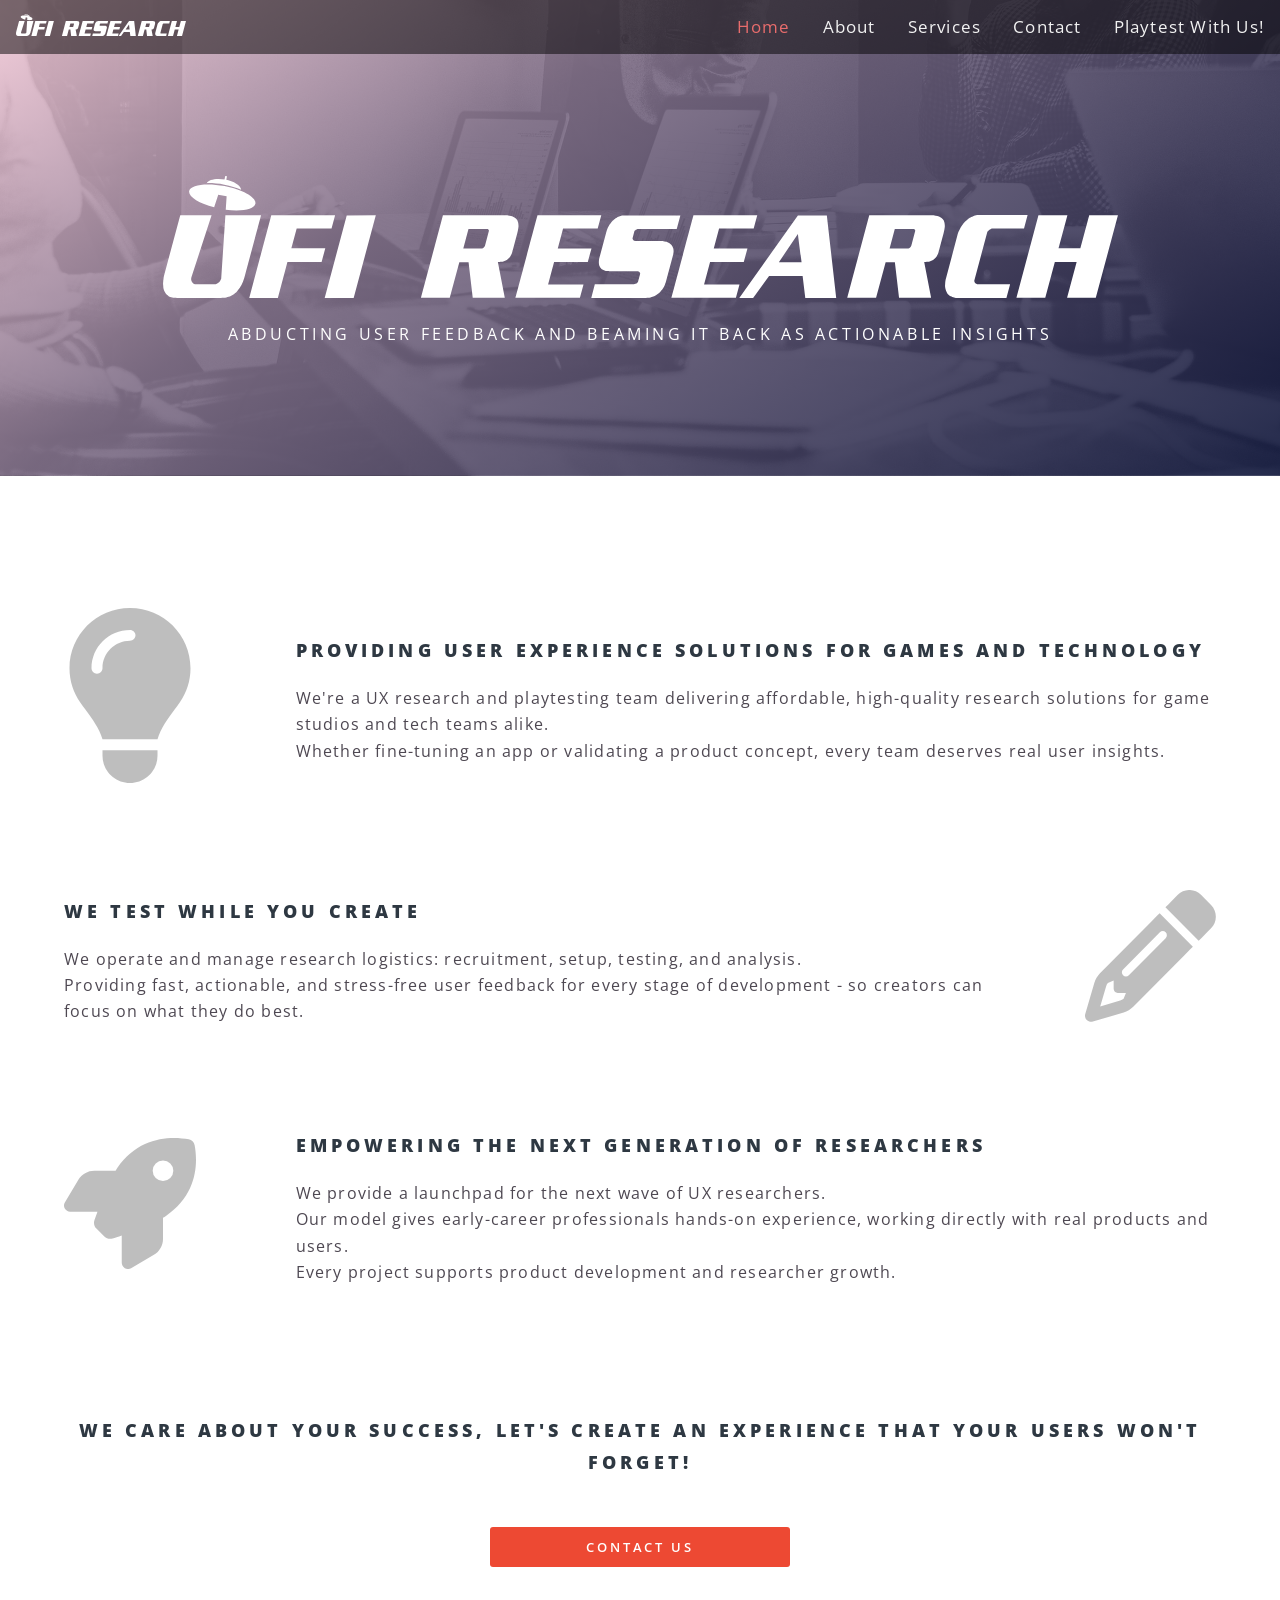
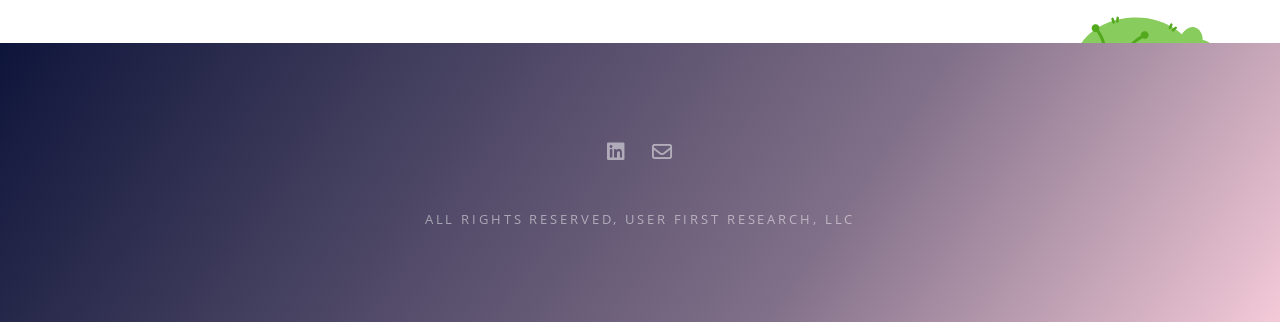
<file: index.html>
<!DOCTYPE HTML>
<html lang="en">
	<head>
		<title>UFI Research</title>
		<meta charset="utf-8" />
		<meta name="viewport" content="width=device-width, initial-scale=1" />
		<link rel="stylesheet" href="assets/css/main.css" />
		<link rel="icon" href="favicon.ico" type="image/x-icon">
		<!-- Light mode favicon -->
		<link rel="icon" href="images/Logos/FAVICON_BLACK_192.png" type="image/x-icon" media="(prefers-color-scheme: light)">
		<!-- Dark mode favicon -->
		<link rel="icon" href="images/Logos/FAVICON_WHITE_192.png" type="image/x-icon" media="(prefers-color-scheme: dark)">
	</head>
	<body>
	
	

		<!-- Page Wrapper -->
			<div id="page-wrapper">

				<!-- Header -->
					
					<div class="topnav" id="myTopnav">
						<a href="index.html"><img src="images/Logos/UFI_RESEARCH_WHITE.svg" width="170px" height="auto"></a>
						<a href="index.html" class="activepage">Home</a>
						<a href="about.html">About</a>
						<a href="services.html">Services</a>
						<a href="contact.html">Contact</a>
						<a href="playtest.html">Playtest With Us!</a>
						<a href="javascript:void(0);" class="icon" onclick="myFunction()"><i class="fa-solid fa-bars"></i></a>
					</div>
					
				<!-- Main -->
					<article id="main">
						<header>
							<img id="logoimage" src="images/Logos/UFI_RESEARCH_WHITE.svg" alt="UFI Research">
							<p>Abducting user feedback and beaming it back as actionable insights</p>
						</header>
						<section class="wrapper style5" style="padding-top: 2em; position: relative;">
							<div class="inner">
							
								<div class="homepagecardflexcontainer">
									<div><img src="images/lightbulb-solid.svg"><h3>Providing User Experience Solutions for Games and Technology</h3><p>We're a UX research and playtesting team delivering affordable, high-quality research solutions for game studios and tech teams alike.<br />Whether fine-tuning an app or validating a product concept, every team deserves real user insights.</p></div>
									<div><img src="images/pencil-solid.svg"><h3>We test while you create</h3><p>We operate and manage research logistics: recruitment, setup, testing, and analysis.<br  />Providing fast, actionable, and stress-free user feedback for every stage of development - so creators can focus on what they do best.</p></div>
									<div><img src="images/rocket-solid.svg"><h3>Empowering the Next Generation of Researchers</h3><p>We provide a launchpad for the next wave of UX researchers.<br />Our model gives early-career professionals hands-on experience, working directly with real products and users.<br />Every project supports product development and researcher growth.</p></div>
								</div>
							
							<div class="homevertflexcontainer">
							
								<div class="homevertinnerflexcontainer">
								
									<div class="divimage"><img src="images/lightbulb-solid.svg"></div>
									<div class="divdiv"><h3>Providing User Experience Solutions for Games and Technology</h3><p>We're a UX research and playtesting team delivering affordable, high-quality research solutions for game studios and tech teams alike.<br />Whether fine-tuning an app or validating a product concept, every team deserves real user insights.</p></div>
								
								</div>
								
								<div class="homevertinnerflexcontainer">
								
									<div class="divdiv"><h3>We test while you create</h3><p>We operate and manage research logistics: recruitment, setup, testing, and analysis.<br  />Providing fast, actionable, and stress-free user feedback for every stage of development - so creators can focus on what they do best.</p></div>
									<div class="divimage"><img src="images/pencil-solid.svg"></div>
									
								</div>
								
								<div class="homevertinnerflexcontainer">
								
									<div class="divimage"><img src="images/rocket-solid.svg"></div>
									<div class="divdiv"><h3>Empowering the Next Generation of Researchers</h3><p>We provide a launchpad for the next wave of UX researchers.<br />Our model gives early-career professionals hands-on experience, working directly with real products and users.<br />Every project supports product development and researcher growth.</p></div>
								
								</div>
							
							</div>
							
								
								<h3 class="h3bottomcontact">We care about your success, let's create an experience that your users won't forget!</h3>
								<div class="pagebottomcontact"><a href="contact.html" class="button special fit">Contact Us</a></div>
								
							</div>
							<img class="mascot" src="images/sealy_color.svg">
						</section>
					</article>
						

				<!-- Footer -->
					<footer id="footer" style="position: relative;">
						<ul class="icons">
							<li><a href="https://www.linkedin.com/company/userfirstresearch/" target="_blank" class="icon fa-brands fa-linkedin"><span class="label">Linkedin</span></a></li>
							<li><a href="contact.html" class="icon fa-regular fa-envelope"><span class="label">Email</span></a></li>
						</ul>
						<ul class="copyright">
							<li>All Rights Reserved, User First Research, LLC</li>
						</ul>
						
					</footer>

			</div>

		<!-- Scripts -->
			<script src="assets/js/jquery.min.js"></script>
			<script src="assets/js/jquery.scrollex.min.js"></script>
			<script src="assets/js/jquery.scrolly.min.js"></script>
			<script src="assets/js/skel.min.js"></script>
			<script src="assets/js/util.js"></script>
			<script src="assets/js/main.js"></script>
			<script src="assets/js/navbar.js"></script>

	</body>
</html>
</file>
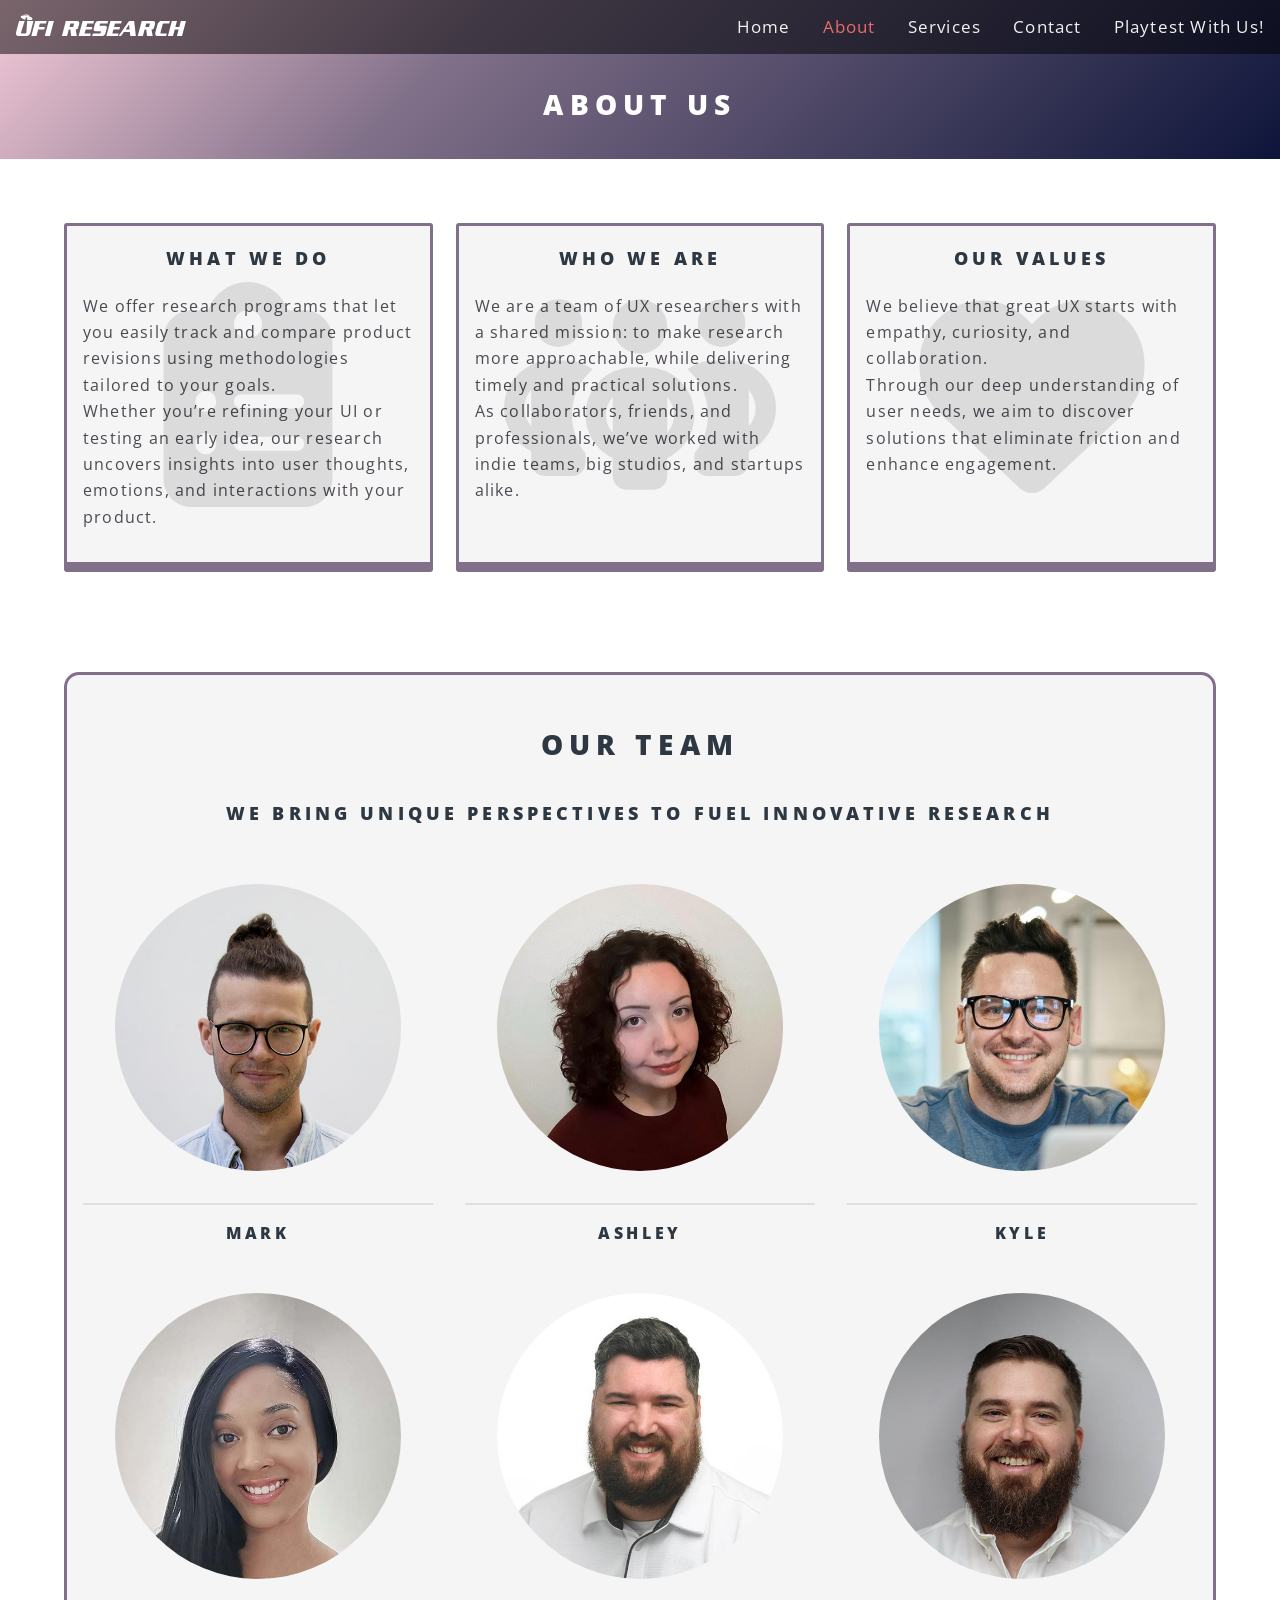
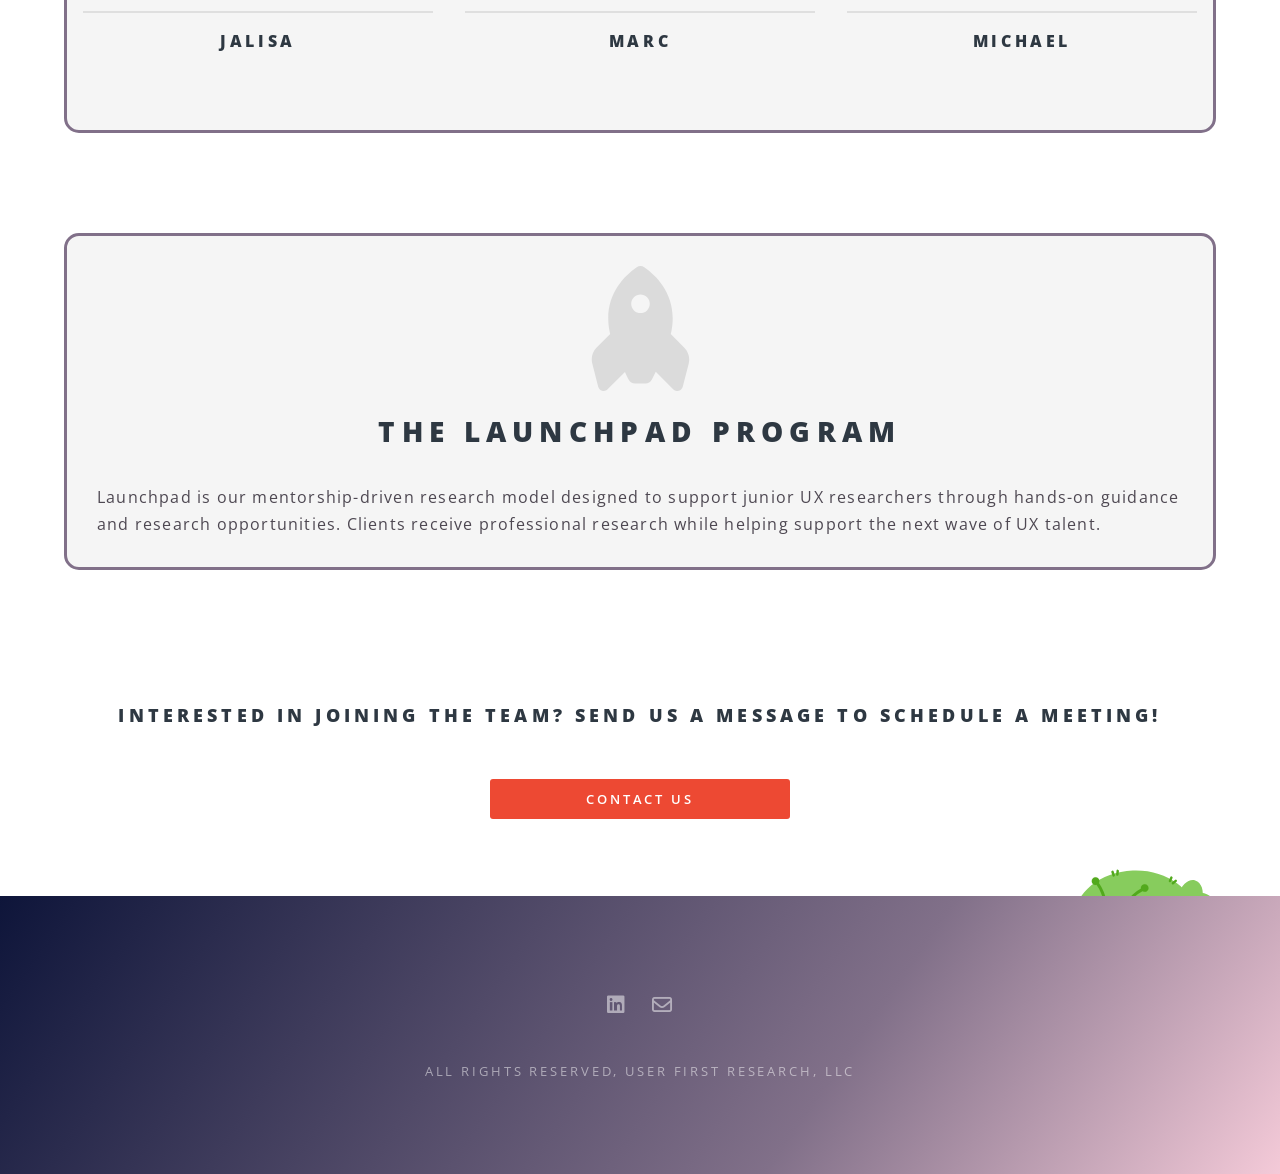
<file: about.html>
<!DOCTYPE HTML>
<html lang="en">
	<head>
		<title>About - UFI Research</title>
		<meta charset="utf-8" />
		<meta name="viewport" content="width=device-width, initial-scale=1" />
		<link rel="stylesheet" href="assets/css/main.css" />
		<link rel="icon" href="favicon.ico" type="image/x-icon">
		<!-- Light mode favicon -->
		<link rel="icon" href="images/Logos/FAVICON_BLACK_192.png" type="image/x-icon" media="(prefers-color-scheme: light)">
		<!-- Dark mode favicon -->
		<link rel="icon" href="images/Logos/FAVICON_WHITE_192.png" type="image/x-icon" media="(prefers-color-scheme: dark)">
	</head>
	<body>

		<!-- Page Wrapper -->
			<div id="page-wrapper">

				<!-- Header -->
					
					<div class="topnav" id="myTopnav">
						<a href="index.html"><img src="images/Logos/UFI_RESEARCH_WHITE.svg" width="170px" height="auto"></a>
						<a href="index.html">Home</a>
						<a href="about.html" class="activepage">About</a>
						<a href="services.html">Services</a>
						<a href="contact.html">Contact</a>
						<a href="playtest.html">Playtest With Us!</a>
						<a href="javascript:void(0);" class="icon" onclick="myFunction()"><i class="fa-solid fa-bars"></i></a>
					</div>

				<!-- Main -->
					<article id="secondary">
						<header>
							<h2>About Us</h2>
						</header>
						<section class="wrapper style5" style="position: relative;">
							<div class="inner">
							
								<div class="aboutusflexcontainer">
									<div><img src="images/clipboard-list-solid.svg"><div><h3>What We Do</h3><p>We offer research programs that let you easily track and compare product revisions using methodologies tailored to your goals.<br style="margin-bottom: 1em;" />Whether you’re refining your UI or testing an early idea, our research uncovers insights into user thoughts, emotions, and interactions with your product.</p></div></div>
									<div><img src="images/people-group-solid.svg"><div><h3>Who We Are</h3><p>We are a team of UX researchers with a shared mission: to make research more approachable, while delivering timely and practical solutions.<br style="margin-bottom: 1em;" />As collaborators, friends, and professionals, we’ve worked with indie teams, big studios, and startups alike.</p></div></div>
									<div><img src="images/heart-solid.svg"><div><h3>Our Values</h3><p>We believe that great UX starts with empathy, curiosity, and collaboration.<br style="margin-bottom: 1em;" />Through our deep understanding of user needs, we aim to discover solutions that eliminate friction and enhance engagement.</p></div></div>
								</div>
								
																
								<div class="ourteamborder">
								<h2 class="teamtitle">Our Team</h2>
								<h3 class="teamsubheading">We bring unique perspectives to fuel innovative research</h3>
							
								<div class="teamflexcontainer">
								
									<div>
										<div class="overlaycontainer">
											<a href="https://www.linkedin.com/in/mnechayev/">
												<span class="image fit">
													<img src="images/Team/mark.jpg" alt="Mark" class="overlayimage">
												</span>
												<div class="overlaycolor"><i class="overlaybubbletext fa-brands fa-linkedin"></i></div>
											</a>
										</div>
										<div class="teambar"></div>
										<h4 style="text-align: center;">Mark</h4>
										<p></p>
									</div>
									
									<div>
										<div class="overlaycontainer">
											<a href="https://www.linkedin.com/in/0ashleyjones/">
												<span class="image fit">
													<img src="images/Team/ashley.jpg" alt="Ashley" class="overlayimage">
												</span>
												<div class="overlaycolor"><i class="overlaybubbletext fa-brands fa-linkedin"></i></div>
											</a>
										</div>
										<div class="teambar"></div>
										<h4 style="text-align: center;">Ashley</h4>
										<p></p>
									</div>

									<div>
										<div class="overlaycontainer">
											<a href="https://www.linkedin.com/in/kyle-morgan-58b83529a/">
												<span class="image fit">
													<img src="images/Team/kyle.jpg" alt="Kyle" class="overlayimage">
												</span>
												<div class="overlaycolor"><i class="overlaybubbletext fa-brands fa-linkedin"></i></div>
											</a>
										</div>
										<div class="teambar"></div>
										<h4 style="text-align: center;">Kyle</h4>
										<p></p>
									</div>
									
									<div>
										<div class="overlaycontainer">
											<a href="https://www.linkedin.com/in/jalisa-reeves-57a164246/">
												<span class="image fit">
													<img src="images/Team/jalisa.jpg" alt="Jalisa" class="overlayimage">
												</span>
												<div class="overlaycolor"><i class="overlaybubbletext fa-brands fa-linkedin"></i></div>
											</a>
										</div>
										<div class="teambar"></div>
										<h4 style="text-align: center;">Jalisa</h4>
										<p></p>
									</div>
									
									<div>
										<div class="overlaycontainer">
											<a href="https://www.linkedin.com/in/marc-schodorf/">
												<span class="image fit">
													<img src="images/Team/marc.jpg" alt="Marc" class="overlayimage">
												</span>
												<div class="overlaycolor"><i class="overlaybubbletext fa-brands fa-linkedin"></i></div>
											</a>
										</div>
										<div class="teambar"></div>
										<h4 style="text-align: center;">Marc</h4>
										<p></p>
									</div>
									
									<div>
										<div class="overlaycontainer">
											<a href="https://www.linkedin.com/in/michael-janko-11449b89/">
												<span class="image fit">
													<img src="images/Team/michael.jpg" alt="Michael" class="overlayimage">
												</span>
												<div class="overlaycolor"><i class="overlaybubbletext fa-brands fa-linkedin"></i></div>
											</a>
										</div>
										<div class="teambar"></div>
										<h4 style="text-align: center;">Michael</h4>
										<p></p>
									</div>
									
								</div>
								</div>
																
								
								<div class="launchpadblurb">
									<img src="images/rocket-solid-vert.svg" class="launchpadrocket">
									<h2>The Launchpad Program</h2>
									<p>Launchpad is our mentorship-driven research model designed to support junior UX researchers through hands-on guidance and research opportunities. Clients receive professional research while helping support the next wave of UX talent.</p>
								</div>
								
								
								
								
								
							
							<h3 class="h3bottomcontact">Interested in joining the team? Send us a message to schedule a meeting!</h3>
							<div class="pagebottomcontact"><a href="contact.html" class="button special fit">Contact Us</a></div>
							</div>
							<img class="mascot" src="images/sealy_color.svg">
						</section>
					</article>

				<!-- Footer -->
					<footer id="footer" style="position: relative;">
						<ul class="icons">
							<li><a href="https://www.linkedin.com/company/userfirstresearch/" target="_blank" class="icon fa-brands fa-linkedin"><span class="label">Linkedin</span></a></li>
							<li><a href="contact.html" class="icon fa fa-envelope"><span class="label">Email</span></a></li>
						</ul>
						<ul class="copyright">
							<li>All Rights Reserved, User First Research, LLC</li>
						</ul>
					</footer>

			</div>

		<!-- Scripts -->
			<script src="assets/js/jquery.min.js"></script>
			<script src="assets/js/jquery.scrollex.min.js"></script>
			<script src="assets/js/jquery.scrolly.min.js"></script>
			<script src="assets/js/skel.min.js"></script>
			<script src="assets/js/util.js"></script>
			<script src="assets/js/main.js"></script>
			<script src="assets/js/navbar.js"></script>

	</body>
</html>
</file>
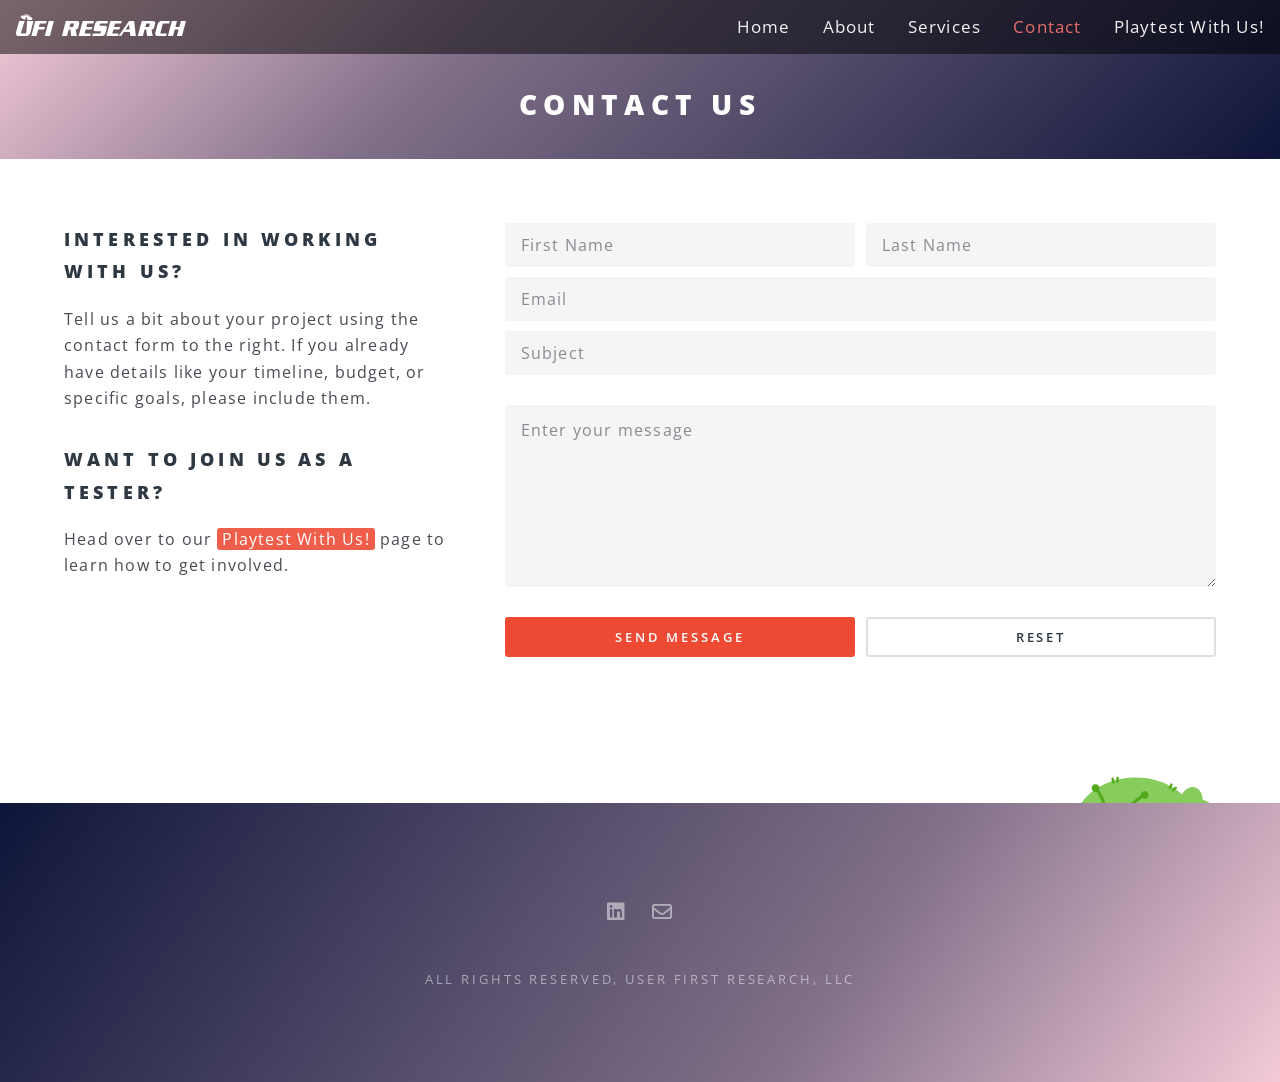
<file: contact.html>
<!DOCTYPE HTML>
<html lang="en">
	<head>
		<title>Contact - UFI Research</title>
		<meta charset="utf-8" />
		<meta name="viewport" content="width=device-width, initial-scale=1" />
		<link rel="stylesheet" href="assets/css/main.css" />
		<link rel="icon" href="favicon.ico" type="image/x-icon">
		<!-- Light mode favicon -->
		<link rel="icon" href="images/Logos/FAVICON_BLACK_192.png" type="image/x-icon" media="(prefers-color-scheme: light)">
		<!-- Dark mode favicon -->
		<link rel="icon" href="images/Logos/FAVICON_WHITE_192.png" type="image/x-icon" media="(prefers-color-scheme: dark)">
	</head>
	<body>

		<!-- Page Wrapper -->
			<div id="page-wrapper">

				<!-- Header -->
				
					<div class="topnav" id="myTopnav">
						<a href="index.html"><img src="images/Logos/UFI_RESEARCH_WHITE.svg" width="170px" height="auto"></a>
						<a href="index.html">Home</a>
						<a href="about.html">About</a>
						<a href="services.html">Services</a>
						<a href="contact.html" class="activepage">Contact</a>
						<a href="playtest.html">Playtest With Us!</a>
						<a href="javascript:void(0);" class="icon" onclick="myFunction()"><i class="fa-solid fa-bars"></i></a>
					</div>

				<!-- Main -->
					<article id="secondary">
						<header>
							<h2>Contact Us</h2>
						</header>
						<section class="wrapper style5" style="position: relative;">
							<div class="inner">
								
								<div class="contactflexcontainer">
									<div style="flex: 7 1 0;">
										<h3>Interested in working with us?</h3>
										<p>Tell us a bit about your project using the contact form <span class="contactright">to the right</span><span class="contactbelow">below</span>. If you already have details like your timeline, budget, 
										or specific goals, please include them.</p>
										<h3>Want to join us as a tester?</h3>
										<p>Head over to our <a href="playtest.html" class="inlineplaytestbutton">Playtest&nbsp;With&nbsp;Us!</a> page to learn how to get involved.</p>
									</div>
										
									<div style="flex: 13 1 0; margin-bottom: 50px;">
										<h3 id="contactword">Contact:</h3>
										
										<form action="https://api.web3forms.com/submit" method="POST">
										
											<div class="contactformflexcontainer">
												<input type="hidden" name="access_key" value="09507674-ad94-4031-a281-72d2b2bc7723">
												<input type="checkbox" name="botcheck" class="hidden" style="display: none;">
									
												<div class="contactformhalf">
													<input type="text" name="First Name" placeholder="First Name" required/>
												</div>
												<div class="contactformhalf">
													<input type="text" name="Last Name" placeholder="Last Name" required/>
												</div>
												<div class="contactformfull">
													<input type="email" name="email" placeholder="Email" required/>
												</div>
												<div class="contactformfull">
													<input type="text" name="subject" placeholder="Subject" required/>
												</div>
												<div class="contactformfull" style="margin: 20px 0;">
													<textarea name="message" id="message" placeholder="Enter your message" rows="6" required></textarea>
												</div>
												<input type="hidden" name="redirect" value="https://ufi-research.com/thanks.html">
												<div class="contactformhalfbutton">
													<input type="submit" value="Send Message" class="button special fit" style="margin: 0;" />
												</div>
												<div class="contactformhalfbutton">
													<input type="reset" value="Reset" class="button fit" style="margin: 0;" />
												</div>
											</div>
											
										</form>
									</div>
								</div>

								

							</div>
							<img class="mascot" src="images/sealy_color.svg">
						</section>
					</article>

				<!-- Footer -->
					<footer id="footer" style="position: relative;">
						<ul class="icons">
							<li><a href="https://www.linkedin.com/company/userfirstresearch/" target="_blank" class="icon fa-brands fa-linkedin"><span class="label">Linkedin</span></a></li>
							<li><a href="contact.html" class="icon fa fa-envelope"><span class="label">Email</span></a></li>
						</ul>
						<ul class="copyright">
							<li>All Rights Reserved, User First Research, LLC</li>
						</ul>
					</footer>

			</div>

		<!-- Scripts -->
			<script src="assets/js/jquery.min.js"></script>
			<script src="assets/js/jquery.scrollex.min.js"></script>
			<script src="assets/js/jquery.scrolly.min.js"></script>
			<script src="assets/js/skel.min.js"></script>
			<script src="assets/js/util.js"></script>
			<script src="assets/js/main.js"></script>
			<script src="assets/js/navbar.js"></script>

	</body>
</html>
</file>
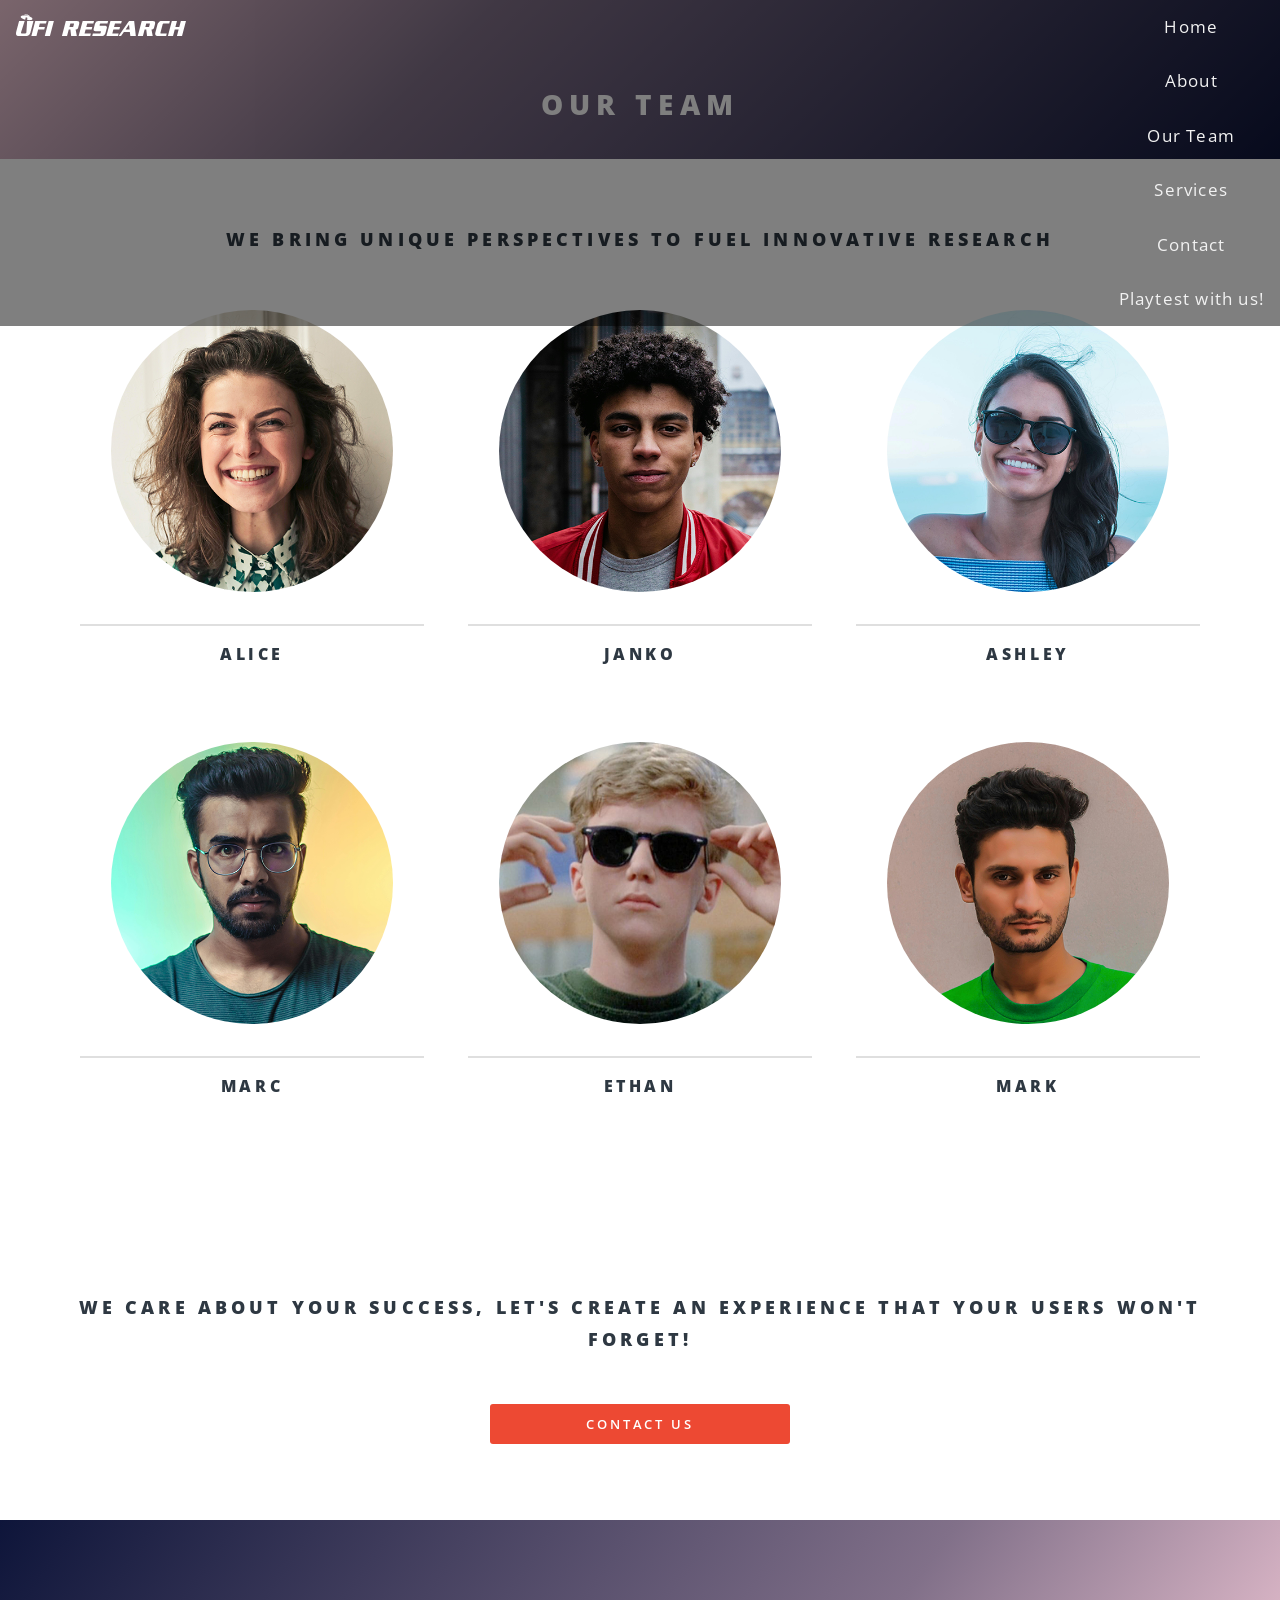
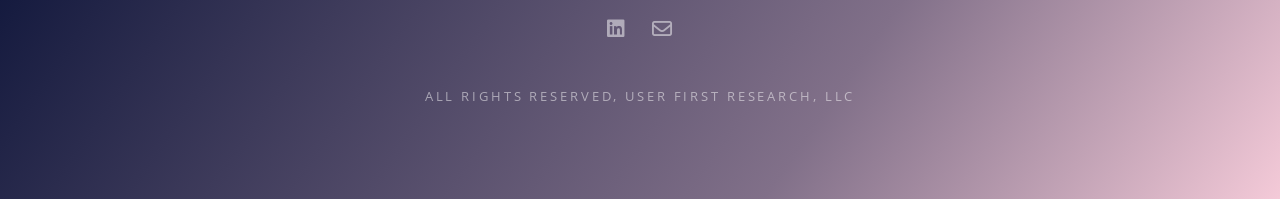
<file: ourteam.html>
<!DOCTYPE HTML>
<html lang="en">
	<head>
		<title>Our Team - UFI Research</title>
		<meta charset="utf-8" />
		<meta name="viewport" content="width=device-width, initial-scale=1" />
		<!--[if lte IE 8]><script src="assets/js/ie/html5shiv.js"></script><![endif]-->
		<link rel="stylesheet" href="assets/css/main.css" />
		<!--[if lte IE 8]><link rel="stylesheet" href="assets/css/ie8.css" /><![endif]-->
		<!--[if lte IE 9]><link rel="stylesheet" href="assets/css/ie9.css" /><![endif]-->
		
		<!-- Default favicon (for browsers that don't support media queries in link tags) -->
		<link rel="icon" href="favicon.ico" type="image/x-icon">
		<!-- Light mode favicon -->
		<link rel="icon" href="images/Logos/FAVICON_BLACK_192.png" type="image/x-icon" media="(prefers-color-scheme: light)">
		<!-- Dark mode favicon -->
		<link rel="icon" href="images/Logos/FAVICON_WHITE_192.png" type="image/x-icon" media="(prefers-color-scheme: dark)">
	</head>
	<body>

		<!-- Page Wrapper -->
			<div id="page-wrapper">

				<!-- Header -->
				
					<div class="topnav" id="myTopnav">
						<a href="https://www.ufi-research.com"><img src="images/Logos/UFI_RESEARCH_WHITE.svg" width="170px" height="auto"></a>
						<div class="navbarright">
						<a href="https://www.ufi-research.com">Home</a>
						<a href="about.html">About</a>
						<a href="ourteam.html" class="activepage">Our Team</a>
						<a href="services.html">Services</a>
						<a href="contact.html">Contact</a>
						<a href="playtest.html">Playtest with us!</a>
						</div>
						<a href="javascript:void(0);" class="icon" onclick="myFunction()">
							<i class="fa-solid fa-bars"></i>
						</a>
					</div>
					
					<div class="topnavalt" id="myTopnavAlt" style="display: none">
						<a href="https://www.ufi-research.com"><img src="images/Logos/UFI_RESEARCH_WHITE.svg" width="170px" height="auto"></a>
						<a href="https://www.ufi-research.com">Home</a>
						<a href="about.html">About</a>
						<a href="ourteam.html" class="activepage">Our Team</a>
						<a href="services.html">Services</a>
						<a href="contact.html">Contact</a>
						<a href="playtest.html">Playtest with us!</a>
						<a href="javascript:void(0);" class="icon" onclick="myFunction()">
							<i class="fa-solid fa-bars"></i>
						</a>
					</div>

				<!-- Main -->
					<article id="secondary">
						<header>
							<h2>Our Team</h2>
						</header>
						<section class="wrapper style5">
							<div class="inner">
							<h3 style="text-align: center; margin-bottom: 3em">We bring unique perspectives to fuel innovative research</h3>
							<div class="box alt">
								<div class="row uniform 50%">
									<div class="4u 6u(small)" style="margin-bottom: 1em;">
									<div class="overlaycontainer">
											<a href="#">
												<span class="image fit">
													<img src="images/Team/alisa.png" alt="Alisa" class="overlayimage">
												</span>
												<div class="overlaycolor">
													<i class="overlaybubbletext fa-brands fa-linkedin"></i>
												</div>
											</a>
										</div>
										<div class="teambar"></div>
										<h4 style="text-align: center;">Alice</h4>
										<p></p>
									</div>
									<div class="4u 6u(small)" style="margin-bottom: 3em;">
									<div class="overlaycontainer">
											<a href="#">
												<span class="image fit">
													<img src="images/Team/janko.png" alt="Janko" class="overlayimage">
												</span>
												<div class="overlaycolor">
													<i class="overlaybubbletext fa-brands fa-linkedin"></i>
												</div>
											</a>
										</div>
										<div class="teambar"></div>
										<h4 style="text-align: center;">Janko</h4>
										<p></p>
									</div>
									<div class="4u 6u(small)" style="margin-bottom: 3em;">
										<div class="overlaycontainer">
											<a href="#">
												<span class="image fit">
													<img src="images/Team/ashley.png" alt="Ashley" class="overlayimage">
												</span>
												<div class="overlaycolor">
													<i class="overlaybubbletext fa-brands fa-linkedin"></i>
												</div>
											</a>
										</div>
										<div class="teambar"></div>
										<h4 style="text-align: center">Ashley</h4>
										<p></p>
									</div>
									<div class="4u 6u(small)" style="margin-bottom: 3em;">
									<div class="overlaycontainer">
											<a href="#">
												<span class="image fit">
													<img src="images/Team/marc.png" alt="Marc" class="overlayimage">
												</span>
												<div class="overlaycolor">
													<i class="overlaybubbletext fa-brands fa-linkedin"></i>
												</div>
											</a>
										</div>
										<div class="teambar"></div>
										<h4 style="text-align: center">Marc</h4>
										<p></p>										
									</div>
									<div class="4u 6u(small)" style="margin-bottom: 3em;">
									<div class="overlaycontainer">
									<a href="#">
												<span class="image fit">
													<img src="images/Team/ethan.png" alt="Ethan" class="overlayimage">
												</span>
												<div class="overlaycolor">
													<i class="overlaybubbletext fa-brands fa-linkedin"></i>
												</div>
											</a>
										</div>
										<div class="teambar"></div>
										<h4 style="text-align: center">Ethan</h4>
										<p></p>	
									</div>
									<div class="4u 6u(small)" style="margin-bottom: 3em;">
									<div class="overlaycontainer">
									<a href="#">
												<span class="image fit">
													<img src="images/Team/mark.png" alt="Mark" class="overlayimage">
												</span>
												<div class="overlaycolor">
													<i class="overlaybubbletext fa-brands fa-linkedin"></i>
												</div>
											</a>
										</div>
										<div class="teambar"></div>
										<h4 style="text-align: center">Mark</h4>
										<p></p>
									</div>
								</div>
							</div>
							
							<h3 style="text-align: center; margin-top: 7em;">We care about your success, let's create an experience that your users won't forget!</h3>
							<div class="pagebottomcontact" style="margin-top: 3em;"><a href="contact.html" class="button special fit">Contact Us</a></div>
							</div>
						</section>
					</article>

				<!-- Footer -->
					<footer id="footer">
						<ul class="icons">
							<li><a href="https://www.linkedin.com/company/userfirstresearch/" target="_blank" class="icon fa-brands fa-linkedin"><span class="label">Linkedin</span></a></li>
							<li><a href="contact.html" class="icon fa fa-envelope"><span class="label">Email</span></a></li>
						</ul>
						<ul class="copyright">
							<li>All Rights Reserved, User First Research, LLC</li>
						</ul>
					</footer>

			</div>

		<!-- Scripts -->
			<script src="assets/js/jquery.min.js"></script>
			<script src="assets/js/jquery.scrollex.min.js"></script>
			<script src="assets/js/jquery.scrolly.min.js"></script>
			<script src="assets/js/skel.min.js"></script>
			<script src="assets/js/util.js"></script>
			<!--[if lte IE 8]><script src="assets/js/ie/respond.min.js"></script><![endif]-->
			<script src="assets/js/main.js"></script>
			<script src="assets/js/navbar.js"></script>

	</body>
</html>
</file>
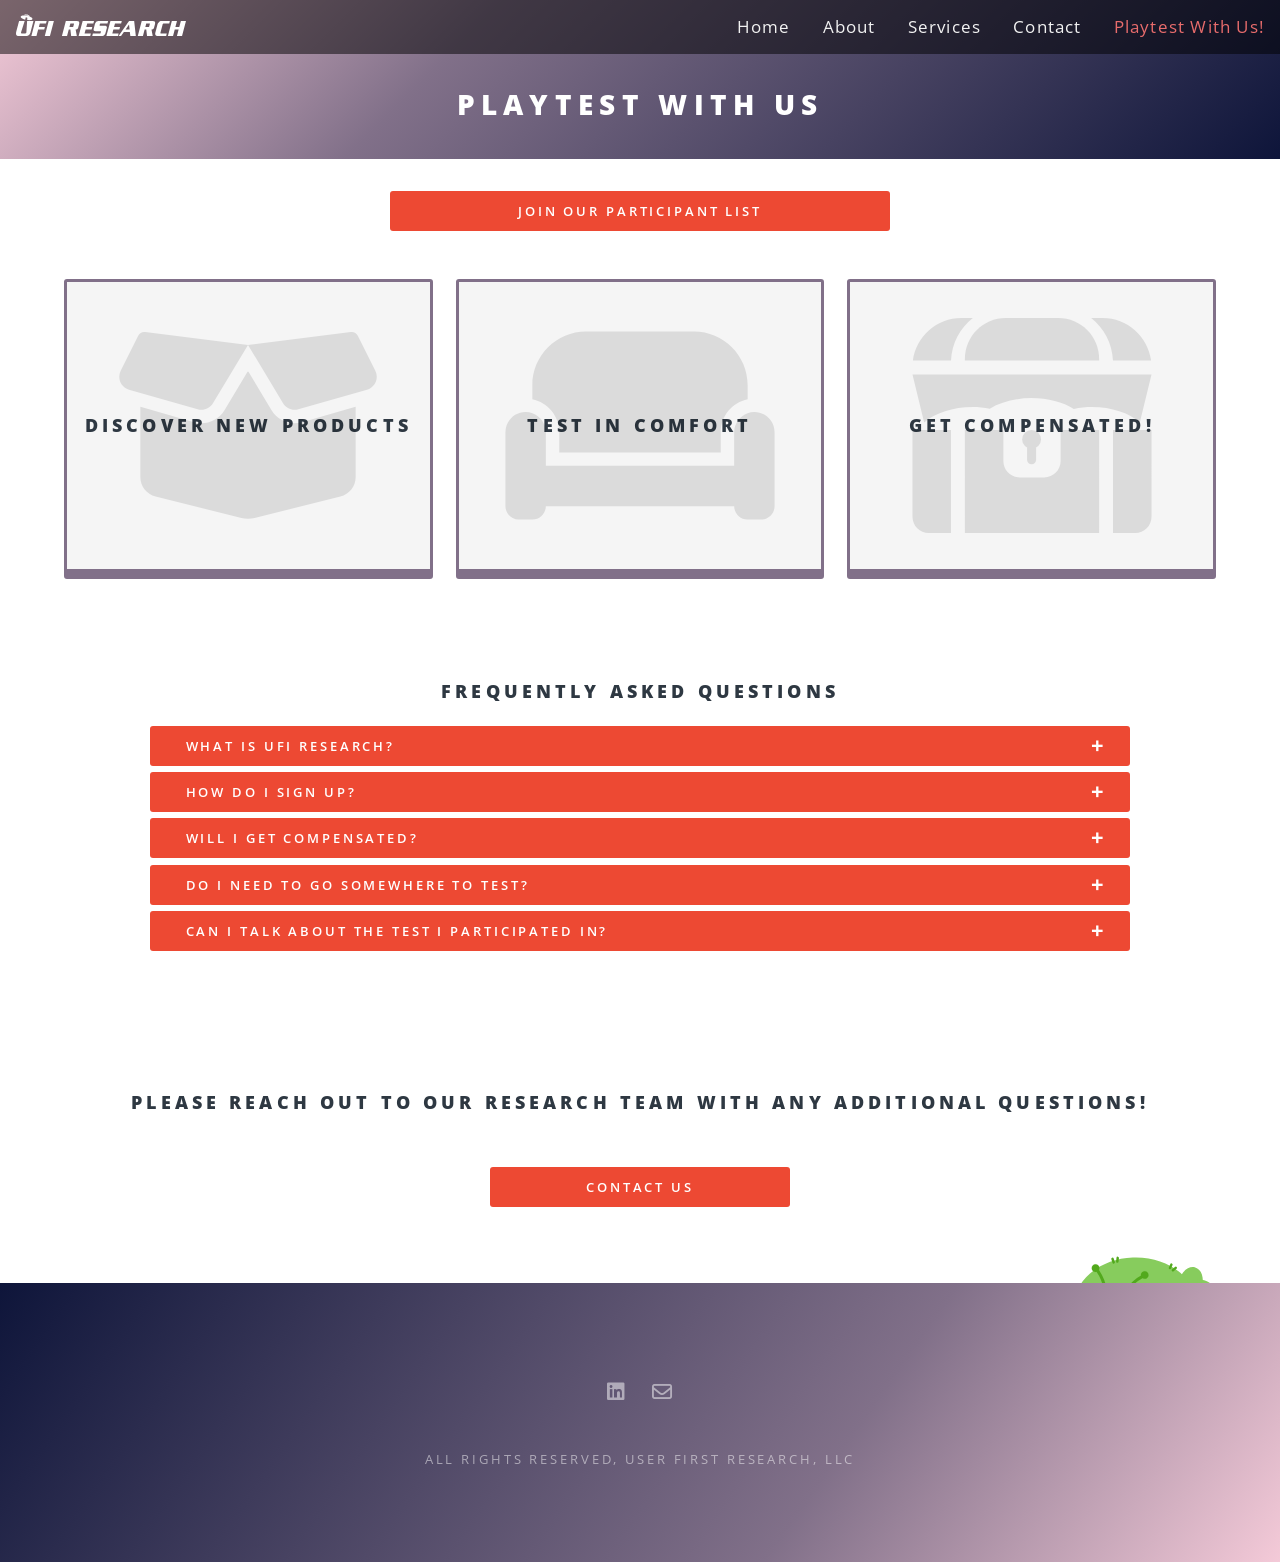
<file: playtest.html>
<!DOCTYPE HTML>
<html lang="en">
	<head>
		<title>Playtest With Us - UFI Research</title>
		<meta charset="utf-8" />
		<meta name="viewport" content="width=device-width, initial-scale=1" />
		<link rel="stylesheet" href="assets/css/main.css" />
		<link rel="icon" href="favicon.ico" type="image/x-icon">
		<!-- Light mode favicon -->
		<link rel="icon" href="images/Logos/FAVICON_BLACK_192.png" type="image/x-icon" media="(prefers-color-scheme: light)">
		<!-- Dark mode favicon -->
		<link rel="icon" href="images/Logos/FAVICON_WHITE_192.png" type="image/x-icon" media="(prefers-color-scheme: dark)">
	</head>
	<body>

		<!-- Page Wrapper -->
			<div id="page-wrapper">

				<!-- Header -->
				
					<div class="topnav" id="myTopnav">
						<a href="index.html"><img src="images/Logos/UFI_RESEARCH_WHITE.svg" width="170px" height="auto"></a>
						<a href="index.html">Home</a>
						<a href="about.html">About</a>
						<a href="services.html">Services</a>
						<a href="contact.html">Contact</a>
						<a href="playtest.html" class="activepage">Playtest With Us!</a>
						<a href="javascript:void(0);" class="icon" onclick="myFunction()"><i class="fa-solid fa-bars"></i></a>
					</div>

				<!-- Main -->
					<article id="secondary">
						<header>
							<h2>Playtest With Us</h2>
						</header>
						<section class="wrapper style5" style="position: relative;">
							<div class="inner">	
							
								<div class="participantlistbutton"><a href="https://forms.gle/AuU9QtxDDcZMcpmz5" target="_blank" class="button special fit">Join Our Participant List</a></div>

								<div class="playtestcardflexcontainer">
									<div><img src="images/box-open-solid.svg"><h3>Discover New Products</h3><p>Be the first to try new games, apps, and services. Help shape the future of exciting experiences by sharing your feedback before they go live.</p></div>
									<div><img src="images/couch-solid.svg"><h3>Test In Comfort</h3><p>Test at your convenience. Join tests from your home, using your personal device, and in a comfortable environment.</p></div>
									<div><img src="images/Ash-Treasure-Chest-Open.svg"><h3>Get Compensated!</h3><p>Get paid for your time and insights for each study that you take part in.</p></div>
								</div>

								<h3 style="text-align: center">Frequently Asked Questions</h3>
								<div class="playtestfaqflexcontainer">
									<div>
										<div class="collapsiblefaq">What is UFI Research?</div>
										<div class="faqcontent">
											<div class="internalfaqlinebreak">We are a user experience (UX) research group that helps connect clients with testers to gather feedback on products that are launched or in development. For more information, please go to our <a href="about.html" class="inlineplaytestbutton">About&nbsp;Page</a></div>
										</div>
										<div class="collapsiblefaq">How do I sign up?</div>
										<div class="faqcontent">
											<div class="internalfaqlinebreak">You can participate in tests by filling out our <a href="https://forms.gle/AuU9QtxDDcZMcpmz5" target="_blank" class="inlineplaytestbutton">Participant&nbsp;Form</a><br style="margin-bottom: 1em;"/>Participation surveys are sent out when new tests become available. All you have to do is fill out the surveys to the best of your ability and a researcher will reach out to you if you are selected.</div>
										</div>
										<div class="collapsiblefaq">Will I get compensated?</div>
										<div class="faqcontent">
											<div class="internalfaqlinebreak">Yes! All of our testers get compensated for the tests they participate in, some tests may pay more than others depending on the type and the length of the study.</div>
										</div>
										<div class="collapsiblefaq">Do I need to go somewhere to test?</div>
										<div class="faqcontent">
											<div class="internalfaqlinebreak">The majority of our tests will be done remotely from your home. All you need is your computer or mobile device to participate. If a test requires you to be in-person, you will know before signing up.</div>
										</div>
										<div class="collapsiblefaq">Can I talk about the test I participated in?</div>
										<div class="faqcontent">
											<div class="internalfaqlinebreak">Sharing anything about the test you participated in, including video, audio, images, or text, is strictly prohibited. All participants must sign a Non-Disclosure Agreement (NDA) prior to testing. Violations may lead to a platform ban and legal action.</div>
										</div>
									</div>
								</div>
							
							<h3 class="h3bottomcontact">Please reach out to our research team with any additional questions!</h3>
							<div class="pagebottomcontact"><a href="contact.html" class="button special fit">Contact Us</a></div>
							</div>
							<img class="mascot" src="images/sealy_color.svg">
						</section>
					</article>

				<!-- Footer -->
					<footer id="footer" style="position: relative;">
						<ul class="icons">
							<li><a href="https://www.linkedin.com/company/userfirstresearch/" target="_blank" class="icon fa-brands fa-linkedin"><span class="label">Linkedin</span></a></li>
							<li><a href="contact.html" class="icon fa fa-envelope"><span class="label">Email</span></a></li>
						</ul>
						<ul class="copyright">
							<li>All Rights Reserved, User First Research, LLC</li>
						</ul>
					</footer>

			</div>

		<!-- Scripts -->
			<script src="assets/js/jquery.min.js"></script>
			<script src="assets/js/jquery.scrollex.min.js"></script>
			<script src="assets/js/jquery.scrolly.min.js"></script>
			<script src="assets/js/skel.min.js"></script>
			<script src="assets/js/util.js"></script>
			<script src="assets/js/main.js"></script>
			<script src="assets/js/faqdropdown.js"></script>
			<script src="assets/js/navbar.js"></script>

	</body>
</html>
</file>
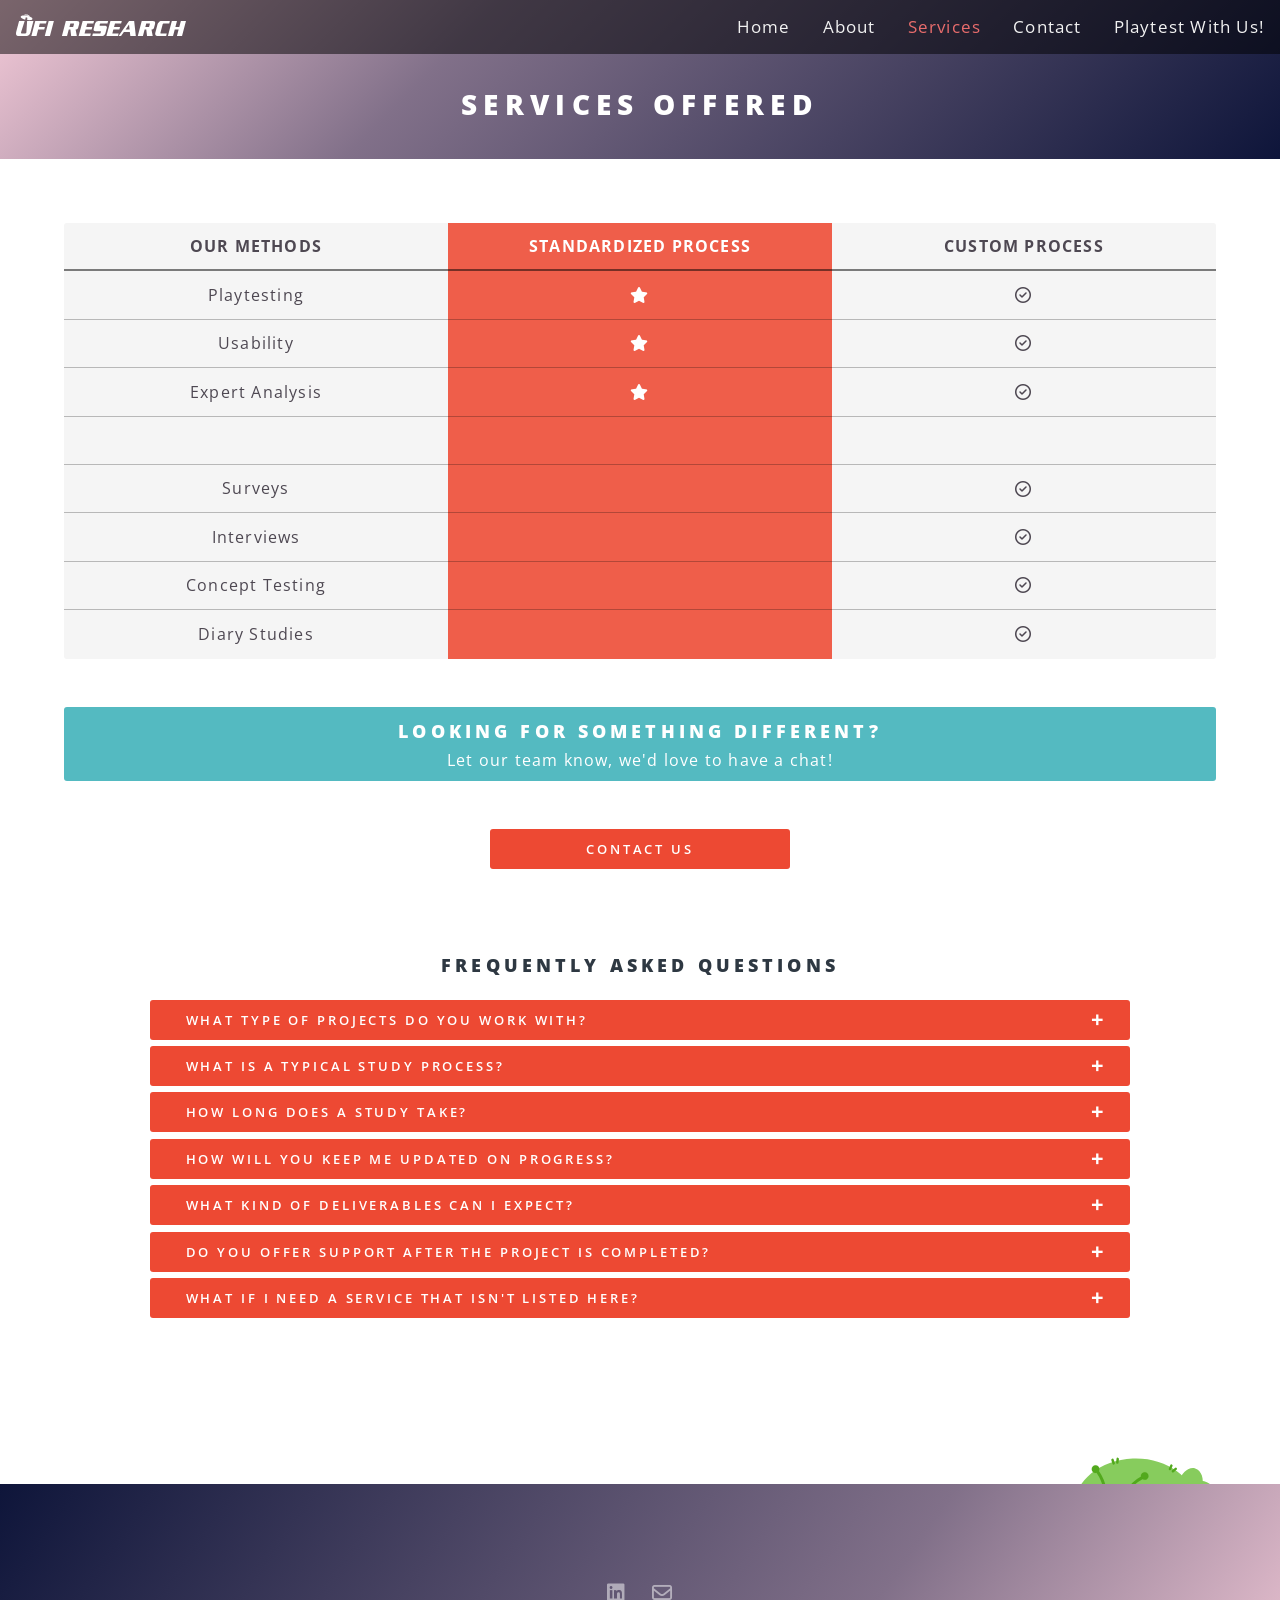
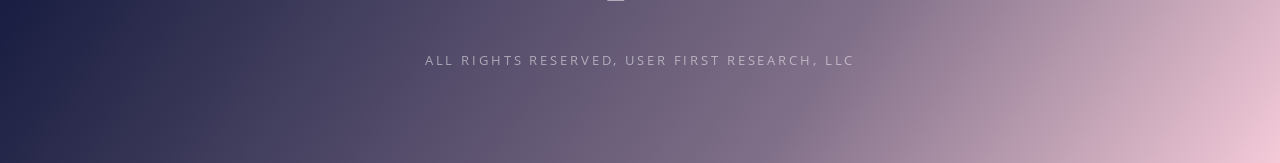
<file: services.html>
<!DOCTYPE HTML>
<html lang="en">
	<head>
		<title>Services - UFI Research</title>
		<meta charset="utf-8" />
		<meta name="viewport" content="width=device-width, initial-scale=1" />
		<link rel="stylesheet" href="assets/css/main.css" />
		<link rel="icon" href="favicon.ico" type="image/x-icon">
		<!-- Light mode favicon -->
		<link rel="icon" href="images/Logos/FAVICON_BLACK_192.png" type="image/x-icon" media="(prefers-color-scheme: light)">
		<!-- Dark mode favicon -->
		<link rel="icon" href="images/Logos/FAVICON_WHITE_192.png" type="image/x-icon" media="(prefers-color-scheme: dark)">
	</head>
	<body>

		<!-- Page Wrapper -->
			<div id="page-wrapper">

				<!-- Header -->
					
					<div class="topnav" id="myTopnav">
						<a href="index.html"><img src="images/Logos/UFI_RESEARCH_WHITE.svg" width="170px" height="auto"></a>
						<a href="index.html">Home</a>
						<a href="about.html">About</a>
						<a href="services.html" class="activepage">Services</a>
						<a href="contact.html">Contact</a>
						<a href="playtest.html">Playtest With Us!</a>
						<a href="javascript:void(0);" class="icon" onclick="myFunction()"><i class="fa-solid fa-bars"></i></a>
					</div>

				<!-- Main -->
					<article id="secondary">
					
						<header>
							<h2>Services Offered</h2>
						</header>
						
						<section class="wrapper style5" style="position: relative;">
						
							<div class="inner">
							
							
								<div class="servicegrid">
								
									<div class="servicegrida1">Our Methods</div>
									<div class="servicegridb1">Standardized Process</div>
									<div class="servicegridc1">Custom Process</div>
									<div class="servicegrida2">Playtesting</div>
									<div class="servicegridb2"><i class="fa-solid fa-star"></i></div>
									<div class="servicegridc2"><i class="fa-regular fa-circle-check"></i></div>
									<div class="servicegrida3">Usability</div>
									<div class="servicegridb3"><i class="fa-solid fa-star"></i></div>
									<div class="servicegridc3"><i class="fa-regular fa-circle-check"></i></div>
									<div class="servicegrida4">Expert Analysis</div>
									<div class="servicegridb4"><i class="fa-solid fa-star"></i></div>
									<div class="servicegridc4"><i class="fa-regular fa-circle-check"></i></div>
									<div class="servicegrida5">&nbsp;</div>
									<div class="servicegridb5">&nbsp;</div>
									<div class="servicegridc5">&nbsp;</div>
									<div class="servicegrida6">Surveys</div>
									<div class="servicegridb6">&nbsp;</div>
									<div class="servicegridc6"><i class="fa-regular fa-circle-check"></i></div>
									<div class="servicegrida7">Interviews</div>
									<div class="servicegridb7">&nbsp;</div>
									<div class="servicegridc7"><i class="fa-regular fa-circle-check"></i></div>
									<div class="servicegrida8">Concept Testing</div>
									<div class="servicegridb8">&nbsp;</div>
									<div class="servicegridc8"><i class="fa-regular fa-circle-check"></i></div>
									<div class="servicegrida9">Diary Studies</div>
									<div class="servicegridb9">&nbsp;</div>
									<div class="servicegridc9"><i class="fa-regular fa-circle-check"></i></div>
								
								</div>
								
								<div class="serviceheading">
									<h3>Looking for something different?</h3>
									<p>Let our team know, we'd love to have a chat!</p>
								</div>
								
								<div class="pagebottomcontact" style="margin-top: 2em; margin-bottom: 5em"><a href="contact.html" class="button special fit">Contact Us</a></div>
								
								<h3 style="text-align: center">Frequently Asked Questions</h3>
								<div class="playtestfaqflexcontainer" style="margin-bottom: 6em;">
									<div>
										<div class="collapsiblefaq">What type of projects do you work with?</div>
										<div class="faqcontent">
											<div class="internalfaqlinebreak">We work with digital products, including but not limited to: websites, mobile apps, games, and software.</div>
										</div>
										<div class="collapsiblefaq">What is a typical study process?</div>
										<div class="faqcontent">
											<div class="internalfaqlinebreak">We start with understanding your goals, whether that's how usable your product is or whether a feature meets user needs. From there, we design and run the study&mdash;including any necessary surveys&mdash;analyze the findings, and deliver actionable insights to you.</div>
										</div>
										<div class="collapsiblefaq">How long does a study take?</div>
										<div class="faqcontent">
											<div class="internalfaqlinebreak">Your industry moves fast and so do we. Studies can take anywhere from 1 week to 1 month depending on the project.</div>
										</div>
										<div class="collapsiblefaq">How will you keep me updated on progress?</div>
										<div class="faqcontent">
											<div class="internalfaqlinebreak">We provide regular updates through email and provide opportunities to watch tests live so you are always informed about what is happening next.</div>
										</div>
										<div class="collapsiblefaq">What kind of deliverables can I expect?</div>
										<div class="faqcontent">
											<div class="internalfaqlinebreak">All studies will include a report, in a format that best presents the acquired data, typically a Word Document, Adobe PDF, or a PowerPoint Presentation. Depending on the study, we may also provide videos, transcripts, user quotes, design recommendations, and competitive comparisons.</div>
										</div>
										<div class="collapsiblefaq">Do you offer support after the project is completed?</div>
										<div class="faqcontent">
											<div class="internalfaqlinebreak">Yes, we offer support after projects are completed to answer questions or to help interpret results. We also offer the ability to run follow-up tests as needed.</div>
										</div>
										<div class="collapsiblefaq">What if I need a service that isn't listed here?</div>
										<div class="faqcontent">
											<div class="internalfaqlinebreak">We’re happy to discuss custom projects and tailor our services to fit your needs. <a href="contact.html" class="inlineplaytestbutton">Contact&nbsp;Us</a> with your requirements and we can work together to find the best solution.</div>
										</div>
									</div>
								</div>
								
							</div>
							<img class="mascot" src="images/sealy_color.svg">
						</section>
					</article>

				<!-- Footer -->
					<footer id="footer" style="position: relative;">
						<ul class="icons">
							<li><a href="https://www.linkedin.com/company/userfirstresearch/" target="_blank" class="icon fa-brands fa-linkedin"><span class="label">Linkedin</span></a></li>
							<li><a href="contact.html" class="icon fa fa-envelope"><span class="label">Email</span></a></li>
						</ul>
						<ul class="copyright">
							<li>All Rights Reserved, User First Research, LLC</li>
						</ul>
					</footer>

			</div>

		<!-- Scripts -->
			<script src="assets/js/jquery.min.js"></script>
			<script src="assets/js/jquery.scrollex.min.js"></script>
			<script src="assets/js/jquery.scrolly.min.js"></script>
			<script src="assets/js/skel.min.js"></script>
			<script src="assets/js/util.js"></script>
			<script src="assets/js/main.js"></script>
			<script src="assets/js/navbar.js"></script>
			<script src="assets/js/faqdropdown.js"></script>

	</body>
</html>
</file>
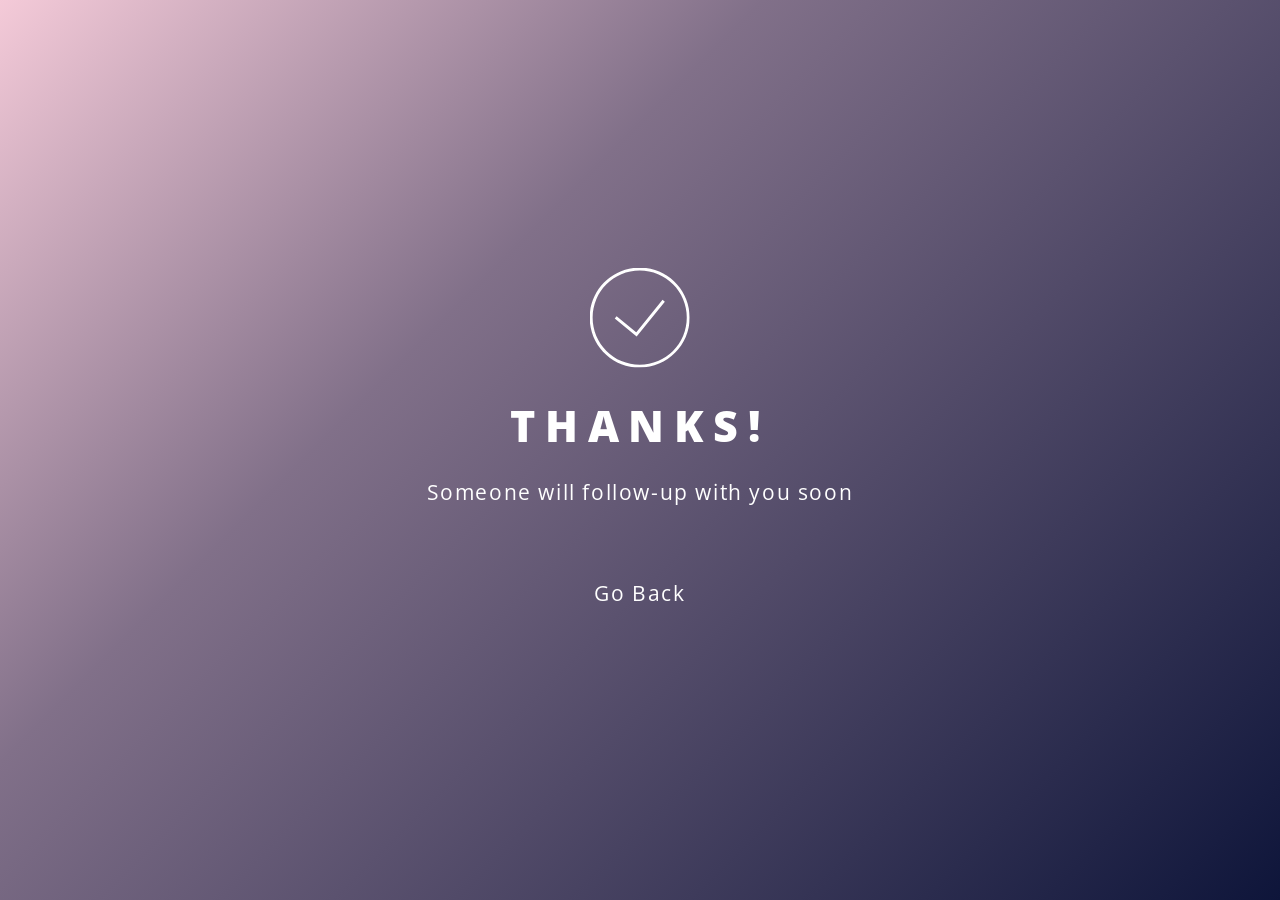
<file: thanks.html>
<!DOCTYPE html>
<html>
	<head>
		<title>Thanks!</title>
		<link href="favicon.ico" rel="icon" type="image/x-icon">
		<link href="favicon.ico" rel="icon" type="image/x-icon" media="(prefers-color-scheme: light)">
		<link href="favicon_white.ico" rel="icon" type="image/x-icon" media="(prefers-color-scheme: dark)">
		<meta charset="utf-8" />
		<link rel="stylesheet" href="assets/css/thanks.css" />
	</head>
	<body>
		<div class="pagecentered">
		<img src="images/checkmark.svg" style="max-height: 100px; width: auto;">
		<h1>Thanks!</h1>
		<p>Someone will follow-up with you soon</p>
		<p style="margin-top: 3em;"><a href="https://www.ufi-research.com">Go Back</a></p>
		</div>
	</body>
</html>
</file>
<file: assets/css/ie8.css>
/*
	Spectral by HTML5 UP
	html5up.net | @ajlkn
	Free for personal and commercial use under the CCA 3.0 license (html5up.net/license)
*/

/* Icon */

	.icon.major {
		border: none;
	}

		.icon.major:before {
			font-size: 3em;
		}

/* Form */

	label {
		color: #2E3842;
	}

	input[type="text"],
	input[type="password"],
	input[type="email"],
	select,
	textarea {
		border: solid 1px #dfdfdf;
	}

/* Button */

	input[type="submit"],
	input[type="reset"],
	input[type="button"],
	button,
	.button {
		border: solid 2px #dfdfdf;
	}

		input[type="submit"].special,
		input[type="reset"].special,
		input[type="button"].special,
		button.special,
		.button.special {
			border: 0 !important;
		}

/* Page Wrapper + Menu */

	#menu {
		display: none;
	}

	body.is-menu-visible #menu {
		display: block;
	}

/* Header */

	#header nav > ul > li > a.menuToggle:after {
		display: none;
	}

/* Banner + Wrapper (style4) */

	#banner,
	.wrapper.style4 {
		-ms-behavior: url("assets/js/ie/backgroundsize.min.htc");
	}

		#banner:before,
		.wrapper.style4:before {
			display: none;
		}

/* Banner */

	#banner .more {
		height: 4em;
	}

		#banner .more:after {
			display: none;
		}

/* Main */

	#main > header {
		-ms-behavior: url("assets/js/ie/backgroundsize.min.htc");
	}

		#main > header:before {
			display: none;
		}
</file>
<file: assets/css/ie9.css>
/*
	Spectral by HTML5 UP
	html5up.net | @ajlkn
	Free for personal and commercial use under the CCA 3.0 license (html5up.net/license)
*/

/* Spotlight */

	.spotlight {
		display: block;
	}

		.spotlight .image {
			display: inline-block;
			vertical-align: top;
		}

		.spotlight .content {
			padding: 4em 4em 2em 4em ;
			display: inline-block;
		}

		.spotlight:after {
			clear: both;
			content: '';
			display: block;
		}

/* Features */

	.features {
		display: block;
	}

		.features li {
			float: left;
		}

		.features:after {
			content: '';
			display: block;
			clear: both;
		}

/* Banner + Wrapper (style4) */

	#banner,
	.wrapper.style4 {
		background-image: url("../../images/banner.jpg");
		background-position: center center;
		background-repeat: no-repeat;
		background-size: cover;
		position: relative;
	}

		#banner:before,
		.wrapper.style4:before {
			background: #000000;
			content: '';
			height: 100%;
			left: 0;
			opacity: 0.5;
			position: absolute;
			top: 0;
			width: 100%;
		}

		#banner .inner,
		.wrapper.style4 .inner {
			position: relative;
			z-index: 1;
		}

/* Banner */

	#banner {
		padding: 14em 0 12em 0 ;
		height: auto;
	}

		#banner:after {
			display: none;
		}

/* CTA */

	#cta .inner header {
		float: left;
	}

	#cta .inner .actions {
		float: left;
	}

	#cta .inner:after {
		clear: both;
		content: '';
		display: block;
	}

/* Main */

	#main > header {
		background-image: url("../../images/banner.jpg");
		background-position: center center;
		background-repeat: no-repeat;
		background-size: cover;
		position: relative;
	}

		#main > header:before {
			background: #000000;
			content: '';
			height: 100%;
			left: 0;
			opacity: 0.5;
			position: absolute;
			top: 0;
			width: 100%;
		}

		#main > header > * {
			position: relative;
			z-index: 1;
		}
</file>
<file: assets/css/thanks.css>
@import url("https://fonts.googleapis.com/css?family=Open+Sans:400,400italic,600,600italic,800,800italic");

body {
  color: #fff;
	background-image: -moz-linear-gradient(135deg, rgb(244,202,216) 0%, rgb(129,112,137) 35%, rgb(14,21,58) 100%);
	background-image: -webkit-linear-gradient(135deg, rgb(244,202,216) 0%, rgb(129,112,137) 35%, rgb(14,21,58) 100%);
	background-image: -ms-linear-gradient(135deg, rgb(244,202,216) 0%, rgb(129,112,137) 35%, rgb(14,21,58) 100%);
	background-image: linear-gradient(135deg, rgb(244,202,216) 0%, rgb(129,112,137) 35%, rgb(14,21,58) 100%);
	background-attachment: fixed;
	background-position: center center;
	background-repeat: no-repeat;
	background-size: cover;
  font-family: "Open Sans", sans-serif;
  font-size: 16pt;
  font-weight: 400;
  line-height: 1.75em;
  text-align: center;
  letter-spacing: 0.075em;
}

a {
	text-decoration: none;
	color: #fff;
}

h1 {
  font-weight: 800;
  text-transform: uppercase;
  letter-spacing: 0.225em;
}

a:hover {
  color: #e86c6c
}

.pagecentered {
  margin: 0;
  position: absolute;
  top: 50%;
  left: 50%;
  -ms-transform: translate(-50%, -50%);
  transform: translate(-50%, -50%);
}
</file>
<file: assets/css/main.css>
@import url(brands.css);
@import url(regular.css);
@import url(solid.css);
@import url(fontawesome.css);
@import url("https://fonts.googleapis.com/css?family=Open+Sans:400,400italic,600,600italic,800,800italic");

/* Reset */

	html, body, div, span, applet, object, iframe, h1, h2, h3, h4, h5, h6, p, blockquote, pre, a, abbr, acronym, address, big, cite, code, del, dfn, em, img, ins, kbd, q, s, samp, small, strike, strong, sub, sup, tt, var, b, u, i, center, dl, dt, dd, ol, ul, li, fieldset, form, label, legend, table, caption, tbody, tfoot, thead, tr, th, td, article, aside, canvas, details, embed, figure, figcaption, footer, header, hgroup, menu, nav, output, ruby, section, summary, time, mark, audio, video {
		margin: 0;
		padding: 0;
		border: 0;
		font-size: 100%;
		font: inherit;
		vertical-align: baseline;
	}

	article, aside, details, figcaption, figure, footer, header, hgroup, menu, nav, section {
		display: block;
	}

	body {
		line-height: 1;
	}

	ol, ul {
		list-style: none;
	}

	blockquote, q {
		quotes: none;
	}

	blockquote:before, blockquote:after, q:before, q:after {
		content: '';
		content: none;
	}

	table {
		border-collapse: collapse;
		border-spacing: 0;
	}

	body {
		-webkit-text-size-adjust: none;
	}

/* Box Model */

	*, *:before, *:after {
		-moz-box-sizing: border-box;
		-webkit-box-sizing: border-box;
		box-sizing: border-box;
	}

/* Grid */

	.row {
		border-bottom: solid 1px transparent;
		-moz-box-sizing: border-box;
		-webkit-box-sizing: border-box;
		box-sizing: border-box;
	}

	.row > * {
		float: left;
		-moz-box-sizing: border-box;
		-webkit-box-sizing: border-box;
		box-sizing: border-box;
	}

	.row:after, .row:before {
		content: '';
		display: block;
		clear: both;
		height: 0;
	}

	.row.uniform > * > :first-child {
		margin-top: 0;
	}

	.row.uniform > * > :last-child {
		margin-bottom: 0;
	}

	.row.\30 \25 > * {
		padding: 0 0 0 0em;
	}

	.row.\30 \25 {
		margin: 0 0 -1px 0em;
	}

	.row.uniform.\30 \25 > * {
		padding: 0em 0 0 0em;
	}

	.row.uniform.\30 \25 {
		margin: 0em 0 -1px 0em;
	}

	.row > * {
		padding: 0 0 0 1.5em;
	}

	.row {
		margin: 0 0 -1px -1.5em;
	}

	.row.uniform > * {
		padding: 1.5em 0 0 1.5em;
	}

	.row.uniform {
		margin: -1.5em 0 -1px -1.5em;
	}

	.row.\32 00\25 > * {
		padding: 0 0 0 3em;
	}

	.row.\32 00\25 {
		margin: 0 0 -1px -3em;
	}

	.row.uniform.\32 00\25 > * {
		padding: 3em 0 0 3em;
	}

	.row.uniform.\32 00\25 {
		margin: -3em 0 -1px -3em;
	}

	.row.\31 50\25 > * {
		padding: 0 0 0 2.25em;
	}

	.row.\31 50\25 {
		margin: 0 0 -1px -2.25em;
	}

	.row.uniform.\31 50\25 > * {
		padding: 2.25em 0 0 2.25em;
	}

	.row.uniform.\31 50\25 {
		margin: -2.25em 0 -1px -2.25em;
	}

	.row.\35 0\25 > * {
		padding: 0 0 0 0.75em;
	}

	.row.\35 0\25 {
		margin: 0 0 -1px -0.75em;
	}

	.row.uniform.\35 0\25 > * {
		padding: 0.75em 0 0 0.75em;
	}

	.row.uniform.\35 0\25 {
		margin: -0.75em 0 -1px -0.75em;
	}

	.row.\32 5\25 > * {
		padding: 0 0 0 0.375em;
	}

	.row.\32 5\25 {
		margin: 0 0 -1px -0.375em;
	}

	.row.uniform.\32 5\25 > * {
		padding: 0.375em 0 0 0.375em;
	}

	.row.uniform.\32 5\25 {
		margin: -0.375em 0 -1px -0.375em;
	}

	.\31 2u, .\31 2u\24 {
		width: 100%;
		clear: none;
		margin-left: 0;
	}

	.\31 1u, .\31 1u\24 {
		width: 91.6666666667%;
		clear: none;
		margin-left: 0;
	}

	.\31 0u, .\31 0u\24 {
		width: 83.3333333333%;
		clear: none;
		margin-left: 0;
	}

	.\39 u, .\39 u\24 {
		width: 75%;
		clear: none;
		margin-left: 0;
	}

	.\38 u, .\38 u\24 {
		width: 66.6666666667%;
		clear: none;
		margin-left: 0;
	}

	.\37 u, .\37 u\24 {
		width: 58.3333333333%;
		clear: none;
		margin-left: 0;
	}

	.\36 u, .\36 u\24 {
		width: 50%;
		clear: none;
		margin-left: 0;
	}

	.\35 u, .\35 u\24 {
		width: 41.6666666667%;
		clear: none;
		margin-left: 0;
	}

	.\34 u, .\34 u\24 {
		width: 33.3333333333%;
		clear: none;
		margin-left: 0;
	}

	.\33 u, .\33 u\24 {
		width: 25%;
		clear: none;
		margin-left: 0;
	}

	.\32 u, .\32 u\24 {
		width: 16.6666666667%;
		clear: none;
		margin-left: 0;
	}

	.\31 u, .\31 u\24 {
		width: 8.3333333333%;
		clear: none;
		margin-left: 0;
	}

	.\31 2u\24 + *,
	.\31 1u\24 + *,
	.\31 0u\24 + *,
	.\39 u\24 + *,
	.\38 u\24 + *,
	.\37 u\24 + *,
	.\36 u\24 + *,
	.\35 u\24 + *,
	.\34 u\24 + *,
	.\33 u\24 + *,
	.\32 u\24 + *,
	.\31 u\24 + * {
		clear: left;
	}

	.\-11u {
		margin-left: 91.66667%;
	}

	.\-10u {
		margin-left: 83.33333%;
	}

	.\-9u {
		margin-left: 75%;
	}

	.\-8u {
		margin-left: 66.66667%;
	}

	.\-7u {
		margin-left: 58.33333%;
	}

	.\-6u {
		margin-left: 50%;
	}

	.\-5u {
		margin-left: 41.66667%;
	}

	.\-4u {
		margin-left: 33.33333%;
	}

	.\-3u {
		margin-left: 25%;
	}

	.\-2u {
		margin-left: 16.66667%;
	}

	.\-1u {
		margin-left: 8.33333%;
	}

	@media screen and (max-width: 1680px) {

		.row > * {
			padding: 0 0 0 1.5em;
		}

		.row {
			margin: 0 0 -1px -1.5em;
		}

		.row.uniform > * {
			padding: 1.5em 0 0 1.5em;
		}

		.row.uniform {
			margin: -1.5em 0 -1px -1.5em;
		}

		.row.\32 00\25 > * {
			padding: 0 0 0 3em;
		}

		.row.\32 00\25 {
			margin: 0 0 -1px -3em;
		}

		.row.uniform.\32 00\25 > * {
			padding: 3em 0 0 3em;
		}

		.row.uniform.\32 00\25 {
			margin: -3em 0 -1px -3em;
		}

		.row.\31 50\25 > * {
			padding: 0 0 0 2.25em;
		}

		.row.\31 50\25 {
			margin: 0 0 -1px -2.25em;
		}

		.row.uniform.\31 50\25 > * {
			padding: 2.25em 0 0 2.25em;
		}

		.row.uniform.\31 50\25 {
			margin: -2.25em 0 -1px -2.25em;
		}

		.row.\35 0\25 > * {
			padding: 0 0 0 0.75em;
		}

		.row.\35 0\25 {
			margin: 0 0 -1px -0.75em;
		}

		.row.uniform.\35 0\25 > * {
			padding: 0.75em 0 0 0.75em;
		}

		.row.uniform.\35 0\25 {
			margin: -0.75em 0 -1px -0.75em;
		}

		.row.\32 5\25 > * {
			padding: 0 0 0 0.375em;
		}

		.row.\32 5\25 {
			margin: 0 0 -1px -0.375em;
		}

		.row.uniform.\32 5\25 > * {
			padding: 0.375em 0 0 0.375em;
		}

		.row.uniform.\32 5\25 {
			margin: -0.375em 0 -1px -0.375em;
		}

		.\31 2u\28xlarge\29, .\31 2u\24\28xlarge\29 {
			width: 100%;
			clear: none;
			margin-left: 0;
		}

		.\31 1u\28xlarge\29, .\31 1u\24\28xlarge\29 {
			width: 91.6666666667%;
			clear: none;
			margin-left: 0;
		}

		.\31 0u\28xlarge\29, .\31 0u\24\28xlarge\29 {
			width: 83.3333333333%;
			clear: none;
			margin-left: 0;
		}

		.\39 u\28xlarge\29, .\39 u\24\28xlarge\29 {
			width: 75%;
			clear: none;
			margin-left: 0;
		}

		.\38 u\28xlarge\29, .\38 u\24\28xlarge\29 {
			width: 66.6666666667%;
			clear: none;
			margin-left: 0;
		}

		.\37 u\28xlarge\29, .\37 u\24\28xlarge\29 {
			width: 58.3333333333%;
			clear: none;
			margin-left: 0;
		}

		.\36 u\28xlarge\29, .\36 u\24\28xlarge\29 {
			width: 50%;
			clear: none;
			margin-left: 0;
		}

		.\35 u\28xlarge\29, .\35 u\24\28xlarge\29 {
			width: 41.6666666667%;
			clear: none;
			margin-left: 0;
		}

		.\34 u\28xlarge\29, .\34 u\24\28xlarge\29 {
			width: 33.3333333333%;
			clear: none;
			margin-left: 0;
		}

		.\33 u\28xlarge\29, .\33 u\24\28xlarge\29 {
			width: 25%;
			clear: none;
			margin-left: 0;
		}

		.\32 u\28xlarge\29, .\32 u\24\28xlarge\29 {
			width: 16.6666666667%;
			clear: none;
			margin-left: 0;
		}

		.\31 u\28xlarge\29, .\31 u\24\28xlarge\29 {
			width: 8.3333333333%;
			clear: none;
			margin-left: 0;
		}

		.\31 2u\24\28xlarge\29 + *,
		.\31 1u\24\28xlarge\29 + *,
		.\31 0u\24\28xlarge\29 + *,
		.\39 u\24\28xlarge\29 + *,
		.\38 u\24\28xlarge\29 + *,
		.\37 u\24\28xlarge\29 + *,
		.\36 u\24\28xlarge\29 + *,
		.\35 u\24\28xlarge\29 + *,
		.\34 u\24\28xlarge\29 + *,
		.\33 u\24\28xlarge\29 + *,
		.\32 u\24\28xlarge\29 + *,
		.\31 u\24\28xlarge\29 + * {
			clear: left;
		}

		.\-11u\28xlarge\29 {
			margin-left: 91.66667%;
		}

		.\-10u\28xlarge\29 {
			margin-left: 83.33333%;
		}

		.\-9u\28xlarge\29 {
			margin-left: 75%;
		}

		.\-8u\28xlarge\29 {
			margin-left: 66.66667%;
		}

		.\-7u\28xlarge\29 {
			margin-left: 58.33333%;
		}

		.\-6u\28xlarge\29 {
			margin-left: 50%;
		}

		.\-5u\28xlarge\29 {
			margin-left: 41.66667%;
		}

		.\-4u\28xlarge\29 {
			margin-left: 33.33333%;
		}

		.\-3u\28xlarge\29 {
			margin-left: 25%;
		}

		.\-2u\28xlarge\29 {
			margin-left: 16.66667%;
		}

		.\-1u\28xlarge\29 {
			margin-left: 8.33333%;
		}

	}

	@media screen and (max-width: 1280px) {

		.row > * {
			padding: 0 0 0 1.5em;
		}

		.row {
			margin: 0 0 -1px -1.5em;
		}

		.row.uniform > * {
			padding: 1.5em 0 0 1.5em;
		}

		.row.uniform {
			margin: -1.5em 0 -1px -1.5em;
		}

		.row.\32 00\25 > * {
			padding: 0 0 0 3em;
		}

		.row.\32 00\25 {
			margin: 0 0 -1px -3em;
		}

		.row.uniform.\32 00\25 > * {
			padding: 3em 0 0 3em;
		}

		.row.uniform.\32 00\25 {
			margin: -3em 0 -1px -3em;
		}

		.row.\31 50\25 > * {
			padding: 0 0 0 2.25em;
		}

		.row.\31 50\25 {
			margin: 0 0 -1px -2.25em;
		}

		.row.uniform.\31 50\25 > * {
			padding: 2.25em 0 0 2.25em;
		}

		.row.uniform.\31 50\25 {
			margin: -2.25em 0 -1px -2.25em;
		}

		.row.\35 0\25 > * {
			padding: 0 0 0 0.75em;
		}

		.row.\35 0\25 {
			margin: 0 0 -1px -0.75em;
		}

		.row.uniform.\35 0\25 > * {
			padding: 0.75em 0 0 0.75em;
		}

		.row.uniform.\35 0\25 {
			margin: -0.75em 0 -1px -0.75em;
		}

		.row.\32 5\25 > * {
			padding: 0 0 0 0.375em;
		}

		.row.\32 5\25 {
			margin: 0 0 -1px -0.375em;
		}

		.row.uniform.\32 5\25 > * {
			padding: 0.375em 0 0 0.375em;
		}

		.row.uniform.\32 5\25 {
			margin: -0.375em 0 -1px -0.375em;
		}

		.\31 2u\28large\29, .\31 2u\24\28large\29 {
			width: 100%;
			clear: none;
			margin-left: 0;
		}

		.\31 1u\28large\29, .\31 1u\24\28large\29 {
			width: 91.6666666667%;
			clear: none;
			margin-left: 0;
		}

		.\31 0u\28large\29, .\31 0u\24\28large\29 {
			width: 83.3333333333%;
			clear: none;
			margin-left: 0;
		}

		.\39 u\28large\29, .\39 u\24\28large\29 {
			width: 75%;
			clear: none;
			margin-left: 0;
		}

		.\38 u\28large\29, .\38 u\24\28large\29 {
			width: 66.6666666667%;
			clear: none;
			margin-left: 0;
		}

		.\37 u\28large\29, .\37 u\24\28large\29 {
			width: 58.3333333333%;
			clear: none;
			margin-left: 0;
		}

		.\36 u\28large\29, .\36 u\24\28large\29 {
			width: 50%;
			clear: none;
			margin-left: 0;
		}

		.\35 u\28large\29, .\35 u\24\28large\29 {
			width: 41.6666666667%;
			clear: none;
			margin-left: 0;
		}

		.\34 u\28large\29, .\34 u\24\28large\29 {
			width: 33.3333333333%;
			clear: none;
			margin-left: 0;
		}

		.\33 u\28large\29, .\33 u\24\28large\29 {
			width: 25%;
			clear: none;
			margin-left: 0;
		}

		.\32 u\28large\29, .\32 u\24\28large\29 {
			width: 16.6666666667%;
			clear: none;
			margin-left: 0;
		}

		.\31 u\28large\29, .\31 u\24\28large\29 {
			width: 8.3333333333%;
			clear: none;
			margin-left: 0;
		}

		.\31 2u\24\28large\29 + *,
		.\31 1u\24\28large\29 + *,
		.\31 0u\24\28large\29 + *,
		.\39 u\24\28large\29 + *,
		.\38 u\24\28large\29 + *,
		.\37 u\24\28large\29 + *,
		.\36 u\24\28large\29 + *,
		.\35 u\24\28large\29 + *,
		.\34 u\24\28large\29 + *,
		.\33 u\24\28large\29 + *,
		.\32 u\24\28large\29 + *,
		.\31 u\24\28large\29 + * {
			clear: left;
		}

		.\-11u\28large\29 {
			margin-left: 91.66667%;
		}

		.\-10u\28large\29 {
			margin-left: 83.33333%;
		}

		.\-9u\28large\29 {
			margin-left: 75%;
		}

		.\-8u\28large\29 {
			margin-left: 66.66667%;
		}

		.\-7u\28large\29 {
			margin-left: 58.33333%;
		}

		.\-6u\28large\29 {
			margin-left: 50%;
		}

		.\-5u\28large\29 {
			margin-left: 41.66667%;
		}

		.\-4u\28large\29 {
			margin-left: 33.33333%;
		}

		.\-3u\28large\29 {
			margin-left: 25%;
		}

		.\-2u\28large\29 {
			margin-left: 16.66667%;
		}

		.\-1u\28large\29 {
			margin-left: 8.33333%;
		}

	}

	@media screen and (max-width: 980px) {

		.row > * {
			padding: 0 0 0 1.5em;
		}

		.row {
			margin: 0 0 -1px -1.5em;
		}

		.row.uniform > * {
			padding: 1.5em 0 0 1.5em;
		}

		.row.uniform {
			margin: -1.5em 0 -1px -1.5em;
		}

		.row.\32 00\25 > * {
			padding: 0 0 0 3em;
		}

		.row.\32 00\25 {
			margin: 0 0 -1px -3em;
		}

		.row.uniform.\32 00\25 > * {
			padding: 3em 0 0 3em;
		}

		.row.uniform.\32 00\25 {
			margin: -3em 0 -1px -3em;
		}

		.row.\31 50\25 > * {
			padding: 0 0 0 2.25em;
		}

		.row.\31 50\25 {
			margin: 0 0 -1px -2.25em;
		}

		.row.uniform.\31 50\25 > * {
			padding: 2.25em 0 0 2.25em;
		}

		.row.uniform.\31 50\25 {
			margin: -2.25em 0 -1px -2.25em;
		}

		.row.\35 0\25 > * {
			padding: 0 0 0 0.75em;
		}

		.row.\35 0\25 {
			margin: 0 0 -1px -0.75em;
		}

		.row.uniform.\35 0\25 > * {
			padding: 0.75em 0 0 0.75em;
		}

		.row.uniform.\35 0\25 {
			margin: -0.75em 0 -1px -0.75em;
		}

		.row.\32 5\25 > * {
			padding: 0 0 0 0.375em;
		}

		.row.\32 5\25 {
			margin: 0 0 -1px -0.375em;
		}

		.row.uniform.\32 5\25 > * {
			padding: 0.375em 0 0 0.375em;
		}

		.row.uniform.\32 5\25 {
			margin: -0.375em 0 -1px -0.375em;
		}

		.\31 2u\28medium\29, .\31 2u\24\28medium\29 {
			width: 100%;
			clear: none;
			margin-left: 0;
		}

		.\31 1u\28medium\29, .\31 1u\24\28medium\29 {
			width: 91.6666666667%;
			clear: none;
			margin-left: 0;
		}

		.\31 0u\28medium\29, .\31 0u\24\28medium\29 {
			width: 83.3333333333%;
			clear: none;
			margin-left: 0;
		}

		.\39 u\28medium\29, .\39 u\24\28medium\29 {
			width: 75%;
			clear: none;
			margin-left: 0;
		}

		.\38 u\28medium\29, .\38 u\24\28medium\29 {
			width: 66.6666666667%;
			clear: none;
			margin-left: 0;
		}

		.\37 u\28medium\29, .\37 u\24\28medium\29 {
			width: 58.3333333333%;
			clear: none;
			margin-left: 0;
		}

		.\36 u\28medium\29, .\36 u\24\28medium\29 {
			width: 50%;
			clear: none;
			margin-left: 0;
		}

		.\35 u\28medium\29, .\35 u\24\28medium\29 {
			width: 41.6666666667%;
			clear: none;
			margin-left: 0;
		}

		.\34 u\28medium\29, .\34 u\24\28medium\29 {
			width: 33.3333333333%;
			clear: none;
			margin-left: 0;
		}

		.\33 u\28medium\29, .\33 u\24\28medium\29 {
			width: 25%;
			clear: none;
			margin-left: 0;
		}

		.\32 u\28medium\29, .\32 u\24\28medium\29 {
			width: 16.6666666667%;
			clear: none;
			margin-left: 0;
		}

		.\31 u\28medium\29, .\31 u\24\28medium\29 {
			width: 8.3333333333%;
			clear: none;
			margin-left: 0;
		}

		.\31 2u\24\28medium\29 + *,
		.\31 1u\24\28medium\29 + *,
		.\31 0u\24\28medium\29 + *,
		.\39 u\24\28medium\29 + *,
		.\38 u\24\28medium\29 + *,
		.\37 u\24\28medium\29 + *,
		.\36 u\24\28medium\29 + *,
		.\35 u\24\28medium\29 + *,
		.\34 u\24\28medium\29 + *,
		.\33 u\24\28medium\29 + *,
		.\32 u\24\28medium\29 + *,
		.\31 u\24\28medium\29 + * {
			clear: left;
		}

		.\-11u\28medium\29 {
			margin-left: 91.66667%;
		}

		.\-10u\28medium\29 {
			margin-left: 83.33333%;
		}

		.\-9u\28medium\29 {
			margin-left: 75%;
		}

		.\-8u\28medium\29 {
			margin-left: 66.66667%;
		}

		.\-7u\28medium\29 {
			margin-left: 58.33333%;
		}

		.\-6u\28medium\29 {
			margin-left: 50%;
		}

		.\-5u\28medium\29 {
			margin-left: 41.66667%;
		}

		.\-4u\28medium\29 {
			margin-left: 33.33333%;
		}

		.\-3u\28medium\29 {
			margin-left: 25%;
		}

		.\-2u\28medium\29 {
			margin-left: 16.66667%;
		}

		.\-1u\28medium\29 {
			margin-left: 8.33333%;
		}

	}

	@media screen and (max-width: 736px) {

		.row > * {
			padding: 0 0 0 1.5em;
		}

		.row {
			margin: 0 0 -1px -1.5em;
		}

		.row.uniform > * {
			padding: 1.5em 0 0 1.5em;
		}

		.row.uniform {
			margin: -1.5em 0 -1px -1.5em;
		}

		.row.\32 00\25 > * {
			padding: 0 0 0 3em;
		}

		.row.\32 00\25 {
			margin: 0 0 -1px -3em;
		}

		.row.uniform.\32 00\25 > * {
			padding: 3em 0 0 3em;
		}

		.row.uniform.\32 00\25 {
			margin: -3em 0 -1px -3em;
		}

		.row.\31 50\25 > * {
			padding: 0 0 0 2.25em;
		}

		.row.\31 50\25 {
			margin: 0 0 -1px -2.25em;
		}

		.row.uniform.\31 50\25 > * {
			padding: 2.25em 0 0 2.25em;
		}

		.row.uniform.\31 50\25 {
			margin: -2.25em 0 -1px -2.25em;
		}

		.row.\35 0\25 > * {
			padding: 0 0 0 0.75em;
		}

		.row.\35 0\25 {
			margin: 0 0 -1px -0.75em;
		}

		.row.uniform.\35 0\25 > * {
			padding: 0.75em 0 0 0.75em;
		}

		.row.uniform.\35 0\25 {
			margin: -0.75em 0 -1px -0.75em;
		}

		.row.\32 5\25 > * {
			padding: 0 0 0 0.375em;
		}

		.row.\32 5\25 {
			margin: 0 0 -1px -0.375em;
		}

		.row.uniform.\32 5\25 > * {
			padding: 0.375em 0 0 0.375em;
		}

		.row.uniform.\32 5\25 {
			margin: -0.375em 0 -1px -0.375em;
		}

		.\31 2u\28small\29, .\31 2u\24\28small\29 {
			width: 100%;
			clear: none;
			margin-left: 0;
		}

		.\31 1u\28small\29, .\31 1u\24\28small\29 {
			width: 91.6666666667%;
			clear: none;
			margin-left: 0;
		}

		.\31 0u\28small\29, .\31 0u\24\28small\29 {
			width: 83.3333333333%;
			clear: none;
			margin-left: 0;
		}

		.\39 u\28small\29, .\39 u\24\28small\29 {
			width: 75%;
			clear: none;
			margin-left: 0;
		}

		.\38 u\28small\29, .\38 u\24\28small\29 {
			width: 66.6666666667%;
			clear: none;
			margin-left: 0;
		}

		.\37 u\28small\29, .\37 u\24\28small\29 {
			width: 58.3333333333%;
			clear: none;
			margin-left: 0;
		}

		.\36 u\28small\29, .\36 u\24\28small\29 {
			width: 50%;
			clear: none;
			margin-left: 0;
		}

		.\35 u\28small\29, .\35 u\24\28small\29 {
			width: 41.6666666667%;
			clear: none;
			margin-left: 0;
		}

		.\34 u\28small\29, .\34 u\24\28small\29 {
			width: 33.3333333333%;
			clear: none;
			margin-left: 0;
		}

		.\33 u\28small\29, .\33 u\24\28small\29 {
			width: 25%;
			clear: none;
			margin-left: 0;
		}

		.\32 u\28small\29, .\32 u\24\28small\29 {
			width: 16.6666666667%;
			clear: none;
			margin-left: 0;
		}

		.\31 u\28small\29, .\31 u\24\28small\29 {
			width: 8.3333333333%;
			clear: none;
			margin-left: 0;
		}

		.\31 2u\24\28small\29 + *,
		.\31 1u\24\28small\29 + *,
		.\31 0u\24\28small\29 + *,
		.\39 u\24\28small\29 + *,
		.\38 u\24\28small\29 + *,
		.\37 u\24\28small\29 + *,
		.\36 u\24\28small\29 + *,
		.\35 u\24\28small\29 + *,
		.\34 u\24\28small\29 + *,
		.\33 u\24\28small\29 + *,
		.\32 u\24\28small\29 + *,
		.\31 u\24\28small\29 + * {
			clear: left;
		}

		.\-11u\28small\29 {
			margin-left: 91.66667%;
		}

		.\-10u\28small\29 {
			margin-left: 83.33333%;
		}

		.\-9u\28small\29 {
			margin-left: 75%;
		}

		.\-8u\28small\29 {
			margin-left: 66.66667%;
		}

		.\-7u\28small\29 {
			margin-left: 58.33333%;
		}

		.\-6u\28small\29 {
			margin-left: 50%;
		}

		.\-5u\28small\29 {
			margin-left: 41.66667%;
		}

		.\-4u\28small\29 {
			margin-left: 33.33333%;
		}

		.\-3u\28small\29 {
			margin-left: 25%;
		}

		.\-2u\28small\29 {
			margin-left: 16.66667%;
		}

		.\-1u\28small\29 {
			margin-left: 8.33333%;
		}

	}

	@media screen and (max-width: 480px) {

		.row > * {
			padding: 0 0 0 1.5em;
		}

		.row {
			margin: 0 0 -1px -1.5em;
		}

		.row.uniform > * {
			padding: 1.5em 0 0 1.5em;
		}

		.row.uniform {
			margin: -1.5em 0 -1px -1.5em;
		}

		.row.\32 00\25 > * {
			padding: 0 0 0 3em;
		}

		.row.\32 00\25 {
			margin: 0 0 -1px -3em;
		}

		.row.uniform.\32 00\25 > * {
			padding: 3em 0 0 3em;
		}

		.row.uniform.\32 00\25 {
			margin: -3em 0 -1px -3em;
		}

		.row.\31 50\25 > * {
			padding: 0 0 0 2.25em;
		}

		.row.\31 50\25 {
			margin: 0 0 -1px -2.25em;
		}

		.row.uniform.\31 50\25 > * {
			padding: 2.25em 0 0 2.25em;
		}

		.row.uniform.\31 50\25 {
			margin: -2.25em 0 -1px -2.25em;
		}

		.row.\35 0\25 > * {
			padding: 0 0 0 0.75em;
		}

		.row.\35 0\25 {
			margin: 0 0 -1px -0.75em;
		}

		.row.uniform.\35 0\25 > * {
			padding: 0.75em 0 0 0.75em;
		}

		.row.uniform.\35 0\25 {
			margin: -0.75em 0 -1px -0.75em;
		}

		.row.\32 5\25 > * {
			padding: 0 0 0 0.375em;
		}

		.row.\32 5\25 {
			margin: 0 0 -1px -0.375em;
		}

		.row.uniform.\32 5\25 > * {
			padding: 0.375em 0 0 0.375em;
		}

		.row.uniform.\32 5\25 {
			margin: -0.375em 0 -1px -0.375em;
		}

		.\31 2u\28xsmall\29, .\31 2u\24\28xsmall\29 {
			width: 100%;
			clear: none;
			margin-left: 0;
		}

		.\31 1u\28xsmall\29, .\31 1u\24\28xsmall\29 {
			width: 91.6666666667%;
			clear: none;
			margin-left: 0;
		}

		.\31 0u\28xsmall\29, .\31 0u\24\28xsmall\29 {
			width: 83.3333333333%;
			clear: none;
			margin-left: 0;
		}

		.\39 u\28xsmall\29, .\39 u\24\28xsmall\29 {
			width: 75%;
			clear: none;
			margin-left: 0;
		}

		.\38 u\28xsmall\29, .\38 u\24\28xsmall\29 {
			width: 66.6666666667%;
			clear: none;
			margin-left: 0;
		}

		.\37 u\28xsmall\29, .\37 u\24\28xsmall\29 {
			width: 58.3333333333%;
			clear: none;
			margin-left: 0;
		}

		.\36 u\28xsmall\29, .\36 u\24\28xsmall\29 {
			width: 50%;
			clear: none;
			margin-left: 0;
		}

		.\35 u\28xsmall\29, .\35 u\24\28xsmall\29 {
			width: 41.6666666667%;
			clear: none;
			margin-left: 0;
		}

		.\34 u\28xsmall\29, .\34 u\24\28xsmall\29 {
			width: 33.3333333333%;
			clear: none;
			margin-left: 0;
		}

		.\33 u\28xsmall\29, .\33 u\24\28xsmall\29 {
			width: 25%;
			clear: none;
			margin-left: 0;
		}

		.\32 u\28xsmall\29, .\32 u\24\28xsmall\29 {
			width: 16.6666666667%;
			clear: none;
			margin-left: 0;
		}

		.\31 u\28xsmall\29, .\31 u\24\28xsmall\29 {
			width: 8.3333333333%;
			clear: none;
			margin-left: 0;
		}

		.\31 2u\24\28xsmall\29 + *,
		.\31 1u\24\28xsmall\29 + *,
		.\31 0u\24\28xsmall\29 + *,
		.\39 u\24\28xsmall\29 + *,
		.\38 u\24\28xsmall\29 + *,
		.\37 u\24\28xsmall\29 + *,
		.\36 u\24\28xsmall\29 + *,
		.\35 u\24\28xsmall\29 + *,
		.\34 u\24\28xsmall\29 + *,
		.\33 u\24\28xsmall\29 + *,
		.\32 u\24\28xsmall\29 + *,
		.\31 u\24\28xsmall\29 + * {
			clear: left;
		}

		.\-11u\28xsmall\29 {
			margin-left: 91.66667%;
		}

		.\-10u\28xsmall\29 {
			margin-left: 83.33333%;
		}

		.\-9u\28xsmall\29 {
			margin-left: 75%;
		}

		.\-8u\28xsmall\29 {
			margin-left: 66.66667%;
		}

		.\-7u\28xsmall\29 {
			margin-left: 58.33333%;
		}

		.\-6u\28xsmall\29 {
			margin-left: 50%;
		}

		.\-5u\28xsmall\29 {
			margin-left: 41.66667%;
		}

		.\-4u\28xsmall\29 {
			margin-left: 33.33333%;
		}

		.\-3u\28xsmall\29 {
			margin-left: 25%;
		}

		.\-2u\28xsmall\29 {
			margin-left: 16.66667%;
		}

		.\-1u\28xsmall\29 {
			margin-left: 8.33333%;
		}

	}

/* Basic */

	@-ms-viewport {
		width: device-width;
	}

	body {
		background: #2e3842;
	}

		body.is-loading *, body.is-loading *:before, body.is-loading *:after {
			-moz-animation: none !important;
			-webkit-animation: none !important;
			-ms-animation: none !important;
			animation: none !important;
			-moz-transition: none !important;
			-webkit-transition: none !important;
			-ms-transition: none !important;
			transition: none !important;
		}

	body, input, select, textarea {
		color: #fff;
		font-family: "Open Sans", Helvetica, sans-serif;
		font-size: 15pt;
		font-weight: 400;
		letter-spacing: 0.075em;
		line-height: 1.65em;
	}

		@media screen and (max-width: 1680px) {

			body, input, select, textarea {
				font-size: 13pt;
			}

		}

		@media screen and (max-width: 1280px) {

			body, input, select, textarea {
				font-size: 12pt;
			}

		}

		@media screen and (max-width: 736px) {

			body, input, select, textarea {
				font-size: 11pt;
				letter-spacing: 0.0375em;
			}

		}

	a {
		-moz-transition: color 0.2s ease, border-bottom-color 0.2s ease;
		-webkit-transition: color 0.2s ease, border-bottom-color 0.2s ease;
		-ms-transition: color 0.2s ease, border-bottom-color 0.2s ease;
		transition: color 0.2s ease, border-bottom-color 0.2s ease;
		border-bottom: dotted 1px;
		color: inherit;
		text-decoration: none;
	}

		a:hover {
			border-bottom-color: transparent;
		}

	strong, b {
		color: #fff;
		font-weight: 600;
	}

	em, i {
		font-style: italic;
	}

	p {
		margin: 0 0 2em 0;
	}

	h1, h2, h3, h4, h5, h6 {
		color: #fff;
		font-weight: 800;
		letter-spacing: 0.225em;
		line-height: 1em;
		margin: 0 0 1em 0;
		text-transform: uppercase;
	}

		h1 a, h2 a, h3 a, h4 a, h5 a, h6 a {
			color: inherit;
			text-decoration: none;
		}

	h2 {
		font-size: 1.35em;
		line-height: 1.75em;
	}

		@media screen and (max-width: 736px) {

			h2 {
				font-size: 1.1em;
				line-height: 1.65em;
			}

		}

	h3 {
		font-size: 1.15em;
		line-height: 1.75em;
	}

		@media screen and (max-width: 736px) {

			h3 {
				font-size: 1em;
				line-height: 1.65em;
			}

		}

	h4 {
		font-size: 1em;
		line-height: 1.5em;
	}

	h5 {
		font-size: 0.8em;
		line-height: 1.5em;
	}

	h6 {
		font-size: 0.7em;
		line-height: 1.5em;
	}

	sub {
		font-size: 0.8em;
		position: relative;
		top: 0.5em;
	}

	sup {
		font-size: 0.8em;
		position: relative;
		top: -0.5em;
	}

	hr {
		border: 0;
		border-bottom: solid 2px #fff;
		margin: 3em 0;
	}

		hr.major {
			margin: 4.5em 0;
		}

	blockquote {
		border-left: solid 4px #fff;
		font-style: italic;
		margin: 0 0 2em 0;
		padding: 0.5em 0 0.5em 2em;
	}

	code {
		background: rgba(144, 144, 144, 0.25);
		border-radius: 3px;
		font-family: "Courier New", monospace;
		font-size: 0.9em;
		letter-spacing: 0;
		margin: 0 0.25em;
		padding: 0.25em 0.65em;
	}

	pre {
		-webkit-overflow-scrolling: touch;
		font-family: "Courier New", monospace;
		font-size: 0.9em;
		margin: 0 0 2em 0;
	}

		pre code {
			display: block;
			line-height: 1.75em;
			padding: 1em 1.5em;
			overflow-x: auto;
		}

	.align-left {
		text-align: left;
	}

	.align-center {
		text-align: center;
	}

	.align-right {
		text-align: right;
	}

/* Section/Article */

	section.special, article.special {
		text-align: center;
	}

	header p {
		color: rgba(255, 255, 255, 0.5);
		position: relative;
		top: -0.25em;
	}

	header h3 + p {
		font-size: 1.1em;
	}

	header h4 + p,
	header h5 + p,
	header h6 + p {
		font-size: 0.9em;
	}

	header.major {
		margin: 0 0 3.5em 0;
	}

		header.major h2, header.major h3, header.major h4, header.major h5, header.major h6 {
			border-bottom: solid 2px #fff;
			display: inline-block;
			padding-bottom: 1em;
			position: relative;
		}

			header.major h2:after, header.major h3:after, header.major h4:after, header.major h5:after, header.major h6:after {
				content: '';
				display: block;
				height: 1px;
			}

		header.major p {
			color: #fff;
			top: 0;
		}

		@media screen and (max-width: 736px) {

			header.major {
				margin: 0 0 2em 0;
			}

		}

	@media screen and (max-width: 980px) {

		header br {
			display: none;
		}

	}

/* Form */

	form {
		margin: 0 0 2em 0;
	}

	label {
		color: #fff;
		display: block;
		font-size: 0.9em;
		font-weight: 600;
		margin: 0 0 1em 0;
	}

	input[type="text"],
	input[type="password"],
	input[type="email"],
	select,
	textarea {
		-moz-appearance: none;
		-webkit-appearance: none;
		-ms-appearance: none;
		appearance: none;
		background: rgba(144, 144, 144, 0.25);
		border-radius: 3px;
		border: none;
		color: inherit;
		display: block;
		outline: 0;
		padding: 0 1em;
		text-decoration: none;
		width: 100%;
	}

		input[type="text"]:invalid,
		input[type="password"]:invalid,
		input[type="email"]:invalid,
		select:invalid,
		textarea:invalid {
			box-shadow: none;
		}

		input[type="text"]:focus,
		input[type="password"]:focus,
		input[type="email"]:focus,
		select:focus,
		textarea:focus {
			box-shadow: 0 0 0 2px #21b2a6;
		}

	.select-wrapper {
		text-decoration: none;
		display: block;
		position: relative;
	}

		.select-wrapper:before {
			-moz-osx-font-smoothing: grayscale;
			-webkit-font-smoothing: antialiased;
			font-family: FontAwesome;
			font-style: normal;
			font-weight: normal;
			text-transform: none !important;
		}

		.select-wrapper:before {
			-moz-pointer-events: none;
			-webkit-pointer-events: none;
			-ms-pointer-events: none;
			pointer-events: none;
			color: #fff;
			content: '\f078';
			display: block;
			height: 2.75em;
			line-height: 2.75em;
			position: absolute;
			right: 0;
			text-align: center;
			top: 0;
			width: 2.75em;
		}

		.select-wrapper select::-ms-expand {
			display: none;
		}

	input[type="text"],
	input[type="password"],
	input[type="email"],
	select {
		height: 2.75em;
	}

	textarea {
		padding: 0.75em 1em;
	}


/* Icon */

	.icon {
		text-decoration: none;
		border-bottom: none;
		position: relative;
	}

		.icon:before {
			-moz-osx-font-smoothing: grayscale;
			-webkit-font-smoothing: antialiased;
			font-family: "Font Awesome 6 Free", "Font Awesome 6 Brands";
			font-style: normal;
			font-weight: normal;
			text-transform: none !important;
		}

		.icon > .label {
			display: none;
		}

		.icon.major {
			-moz-transform: rotate(-45deg);
			-webkit-transform: rotate(-45deg);
			-ms-transform: rotate(-45deg);
			transform: rotate(-45deg);
			border-radius: 3px;
			border: solid 2px #fff;
			display: inline-block;
			font-size: 1.35em;
			height: calc(3em + 2px);
			line-height: 3em;
			text-align: center;
			width: calc(3em + 2px);
		}

			.icon.major:before {
				-moz-transform: rotate(45deg);
				-webkit-transform: rotate(45deg);
				-ms-transform: rotate(45deg);
				transform: rotate(45deg);
				display: inline-block;
				font-size: 1.5em;
			}

			@media screen and (max-width: 736px) {

				.icon.major {
					font-size: 1em;
				}

			}

		.icon.style1 {
			color: #00ffcc;
		}

		.icon.style2 {
			color: #00f0ff;
		}

		.icon.style3 {
			color: #76ddff;
		}

/* Image */

	.image {
		border-radius: 3px;
		border: 0;
		display: inline-block;
		position: relative;
	}

		.image img {
			border-radius: 3px;
			display: block;
		}

		.image.left {
			float: left;
			margin: 0 2em 2em 0;
			top: 0.25em;
		}

		.image.right {
			float: right;
			margin: 0 0 2em 2em;
			top: 0.25em;
		}

		.image.left, .image.right {
			max-width: 40%;
		}

			.image.left img, .image.right img {
				width: 100%;
			}

		.image.fit {
			display: block;
			margin: 0 0 2em 0;
			width: 100%;
		}

			.image.fit img {
				width: 100%;
			}

/* List */

	ul {
		list-style: disc;
		margin: 0 0 2em 0;
		padding-left: 1em;
	}

		ul li {
			padding-left: 0.5em;
		}

		ul.icons {
			cursor: default;
			list-style: none;
			padding-left: 0;
		}

			ul.icons li {
				display: inline-block;
				padding: 0 1em 0 0;
			}

				ul.icons li:last-child {
					padding-right: 0 !important;
				}



/* Button */

	input[type="submit"],
	input[type="reset"],
	input[type="button"],
	button,
	.button {
		-moz-appearance: none;
		-webkit-appearance: none;
		-ms-appearance: none;
		appearance: none;
		-moz-transition: background-color 0.2s ease-in-out, color 0.2s ease-in-out;
		-webkit-transition: background-color 0.2s ease-in-out, color 0.2s ease-in-out;
		-ms-transition: background-color 0.2s ease-in-out, color 0.2s ease-in-out;
		transition: background-color 0.2s ease-in-out, color 0.2s ease-in-out;
		background-color: transparent;
		border-radius: 3px;
		border: 0;
		box-shadow: inset 0 0 0 2px #fff;
		color: #fff;
		cursor: pointer;
		display: inline-block;
		font-size: 0.8em;
		font-weight: 600;
		height: 3.125em;
		letter-spacing: 0.225em;
		line-height: 3.125em;
		padding: 0 2.75em;
		text-align: center;
		text-decoration: none;
		text-transform: uppercase;
		white-space: nowrap;
		overflow: hidden;
		text-overflow: ellipsis;
	}

		input[type="submit"]:hover,
		input[type="reset"]:hover,
		input[type="button"]:hover,
		button:hover,
		.button:hover {
			background-color: rgba(144, 144, 144, 0.25);
		}

		input[type="submit"]:active,
		input[type="reset"]:active,
		input[type="button"]:active,
		button:active,
		.button:active {
			background-color: rgba(144, 144, 144, 0.5);
		}

		input[type="submit"].icon:before,
		input[type="reset"].icon:before,
		input[type="button"].icon:before,
		button.icon:before,
		.button.icon:before {
			margin-right: 0.5em;
		}

		input[type="submit"].fit,
		input[type="reset"].fit,
		input[type="button"].fit,
		button.fit,
		.button.fit {
			display: block;
			margin: 0 0 1em 0;
			width: 100%;
		}

		input[type="submit"].small,
		input[type="reset"].small,
		input[type="button"].small,
		button.small,
		.button.small {
			font-size: 0.8em;
		}

		input[type="submit"].big,
		input[type="reset"].big,
		input[type="button"].big,
		button.big,
		.button.big {
			font-size: 1.35em;
		}

		input[type="submit"].special,
		input[type="reset"].special,
		input[type="button"].special,
		button.special,
		.button.special {
			background-color: #ed4933;
			box-shadow: none !important;
			color: #ffffff !important;
		}

			input[type="submit"].special:hover,
			input[type="reset"].special:hover,
			input[type="button"].special:hover,
			button.special:hover,
			.button.special:hover {
				background-color: #ef5e4a !important;
			}

			input[type="submit"].special:active,
			input[type="reset"].special:active,
			input[type="button"].special:active,
			button.special:active,
			.button.special:active {
				background-color: #eb341c !important;
			}

		input[type="submit"].disabled, input[type="submit"]:disabled,
		input[type="reset"].disabled,
		input[type="reset"]:disabled,
		input[type="button"].disabled,
		input[type="button"]:disabled,
		button.disabled,
		button:disabled,
		.button.disabled,
		.button:disabled {
			-moz-pointer-events: none;
			-webkit-pointer-events: none;
			-ms-pointer-events: none;
			pointer-events: none;
			opacity: 0.25;
		}

		@media screen and (max-width: 736px) {

			input[type="submit"],
			input[type="reset"],
			input[type="button"],
			button,
			.button {
				height: 3.75em;
				line-height: 3.75em;
			}

		}


/* Wrapper */

	.wrapper {
		padding: 4em 0 4em 0 ;
	}

		.wrapper > .inner {
			width: 60em;
			margin: 0 auto;
		}

			@media screen and (max-width: 1280px) {

				.wrapper > .inner {
					width: 90%;
				}

			}

			@media screen and (max-width: 980px) {

				.wrapper > .inner {
					width: 100%;
				}

			}

		.wrapper.style5 {
			background-color: #ffffff;
			color: #4E4852;
		}

			.wrapper.style5 strong, .wrapper.style5 b {
				color: #2E3842;
			}

			.wrapper.style5 h2, .wrapper.style5 h3, .wrapper.style5 h4, .wrapper.style5 h5, .wrapper.style5 h6 {
				color: #2E3842;
			}

			.wrapper.style5 hr {
				border-color: #dfdfdf;
			}

			.wrapper.style5 blockquote {
				border-color: #dfdfdf;
			}

			.wrapper.style5 code {
				background: rgba(0, 0, 0, 0.0375);
			}

			.wrapper.style5 header p {
				color: #8E8892;
			}

			.wrapper.style5 header.major h2, .wrapper.style5 header.major h3, .wrapper.style5 header.major h4, .wrapper.style5 header.major h5, .wrapper.style5 header.major h6 {
				border-color: #dfdfdf;
			}

			.wrapper.style5 header.major p {
				color: #4E4852;
			}

			.wrapper.style5 label {
				color: #2E3842;
			}

			.wrapper.style5 input[type="text"],
			.wrapper.style5 input[type="password"],
			.wrapper.style5 input[type="email"],
			.wrapper.style5 select,
			.wrapper.style5 textarea {
				background: rgba(0, 0, 0, 0.0375);
			}

			.wrapper.style5 .select-wrapper:before {
				color: #dfdfdf;
			}

			.wrapper.style5 input[type="checkbox"] + label,
			.wrapper.style5 input[type="radio"] + label {
				color: #4E4852;
			}

				.wrapper.style5 input[type="checkbox"] + label:before,
				.wrapper.style5 input[type="radio"] + label:before {
					background: rgba(0, 0, 0, 0.0375);
				}

			.wrapper.style5 input[type="checkbox"]:checked + label:before,
			.wrapper.style5 input[type="radio"]:checked + label:before {
				background: #2E3842;
				color: #ffffff;
			}

			.wrapper.style5 ::-webkit-input-placeholder {
				color: #8E8892 !important;
			}

			.wrapper.style5 :-moz-placeholder {
				color: #8E8892 !important;
			}

			.wrapper.style5 ::-moz-placeholder {
				color: #8E8892 !important;
			}

			.wrapper.style5 :-ms-input-placeholder {
				color: #8E8892 !important;
			}

			.wrapper.style5 .formerize-placeholder {
				color: #8E8892 !important;
			}

			.wrapper.style5 .icon.major {
				border-color: #dfdfdf;
			}

			.wrapper.style5 ul.alt li {
				border-color: #dfdfdf;
			}

			.wrapper.style5 table tbody tr {
				border-color: #dfdfdf;
			}

				.wrapper.style5 table tbody tr:nth-child(2n + 1) {
					background-color: rgba(0, 0, 0, 0.0375);
				}

			.wrapper.style5 table th {
				color: #2E3842;
			}

			.wrapper.style5 table thead {
				border-color: #dfdfdf;
			}

			.wrapper.style5 table tfoot {
				border-color: #dfdfdf;
			}

			.wrapper.style5 table.alt tbody tr td {
				border-color: #dfdfdf;
			}

			.wrapper.style5 input[type="submit"],
			.wrapper.style5 input[type="reset"],
			.wrapper.style5 input[type="button"],
			.wrapper.style5 button,
			.wrapper.style5 .button {
				box-shadow: inset 0 0 0 2px #dfdfdf;
				color: #2E3842;
			}

				.wrapper.style5 input[type="submit"]:hover,
				.wrapper.style5 input[type="reset"]:hover,
				.wrapper.style5 input[type="button"]:hover,
				.wrapper.style5 button:hover,
				.wrapper.style5 .button:hover {
					background-color: rgba(0, 0, 0, 0.0375);
				}

				.wrapper.style5 input[type="submit"]:active,
				.wrapper.style5 input[type="reset"]:active,
				.wrapper.style5 input[type="button"]:active,
				.wrapper.style5 button:active,
				.wrapper.style5 .button:active {
					background-color: rgba(0, 0, 0, 0.1);
				}

			@media screen and (max-width: 736px) {

				.wrapper.style5 .features li {
					border-top-color: #dfdfdf;
				}

			}

		@media screen and (max-width: 980px) {

			.wrapper {
				padding: 4em 3em 2em 3em ;
			}

		}

		@media screen and (max-width: 736px) {

			.wrapper {
				padding: 3em 2em 1em 2em ;
			}

		}

/* Page Wrapper */

	#page-wrapper {
		-moz-transition: opacity 0.5s ease;
		-webkit-transition: opacity 0.5s ease;
		-ms-transition: opacity 0.5s ease;
		transition: opacity 0.5s ease;
		opacity: 1;
		padding-top: 0em;
	}

		#page-wrapper:before {
			background: transparent;
			content: '';
			display: block;
			display: none;
			height: 100%;
			left: 0;
			position: fixed;
			top: 0;
			width: 100%;
			z-index: 10001;
		}


/* Header */

	#logoimage {
		width: 100%;
		max-width: 955px;
		height: auto;
		margin-bottom: 1em;
	}

/* Main */
	
	#main > header {
		padding: 14em 0 10em 0 ;
		background-image: -moz-linear-gradient(305deg, rgba(244,202,216,0.9) 0%, rgba(129,112,137,0.9) 35%, rgba(14,21,58,0.9) 100%), url(../../images/banner.jpg);
		background-image: -webkit-linear-gradient(305deg, rgba(244,202,216,0.9) 0%, rgba(129,112,137,0.9) 35%, rgba(14,21,58,0.9) 100%), url(../../images/banner.jpg);
		background-image: -ms-linear-gradient(305deg, rgba(244,202,216,0.9) 0%, rgba(129,112,137,0.9) 35%, rgba(14,21,58,0.9) 100%), url(../../images/banner.jpg);
		background-image: linear-gradient(305deg, rgba244,202,216,0.9) 0%, rgba(129,112,137,0.9) 35%, rgba(14,21,58,0.9) 100%), url(../../images/banner.jpg);
		background-attachment: scroll;
		background-position: center center;
		background-repeat: no-repeat;
		background-size: cover;
		text-align: center;
	}
	

		#main > header h2 {
			font-size: 1.75em;
			margin: 0 0 0.5em 0;
		}

		#main > header p {
			color: inherit;
			letter-spacing: 0.225em;
			text-transform: uppercase;
			top: 0;
		}

			#main > header p a {
				color: inherit;
			}

		@media screen and (max-width: 1680px) {

			#main > header {
				padding: 12em 0 8em 0 ;
			}

		}

		@media screen and (max-width: 1280px) {

			#main > header {
				padding: 11em 3em 6em 3em ;
			}

		}

		@media screen and (max-width: 980px) {

			#main > header {
				padding: 9em 3em 4em 3em ;
			}

		}

		@media screen and (max-width: 736px) {

			#main > header {
				padding: 8em 3em 3em 3em ;
			}

				#main > header h2 {
					font-size: 1.25em;
					margin: 0 0 1em 0;
				}

		}

	body.is-mobile #main > header {
		background-attachment: scroll;
	}

/* Secondary */

	#secondary > header {
		padding: 5em 0 1em 0 ;
		background-image: -moz-linear-gradient(135deg, rgb(244,202,216) 0%, rgb(129,112,137) 35%, rgb(14,21,58) 100%);
		background-image: -webkit-linear-gradient(135deg, rgb(244,202,216) 0%, rgb(129,112,137) 35%, rgb(14,21,58) 100%);
		background-image: -ms-linear-gradient(135deg, rgb(244,202,216) 0%, rgb(129,112,137) 35%, rgb(14,21,58) 100%);
		background-image: linear-gradient(135deg, rgb(244,202,216) 0%, rgb(129,112,137) 35%, rgb(14,21,58) 100%);
		background-attachment: scroll;
		background-position: center center;
		background-repeat: no-repeat;
		background-size: cover;
		text-align: center;
	}

		#secondary > header h2 {
			font-size: 1.75em;
			margin: 0 0 0.5em 0;
		}

		#secondary > header p {
			color: inherit;
			letter-spacing: 0.225em;
			text-transform: uppercase;
			top: 0;
		}

			#secondary > header p a {
				color: inherit;
			}

		@media screen and (max-width: 1680px) {

			#secondary > header {
				padding: 5em 0 1em 0 ;
			}

		}

		@media screen and (max-width: 1280px) {

			#secondary > header {
				padding: 5em 3em 1em 3em ;
			}

		}

		@media screen and (max-width: 980px) {

			#secondary > header {
				padding: 5em 3em 1em 3em ;
			}

		}

		@media screen and (max-width: 736px) {

			#secondary > header {
				padding: 6em 3em 1em 3em ;
			}

				#secondary > header h2 {
					font-size: 1.25em;
					margin: 0 0 1em 0;
				}

		}

	body.is-mobile #secondary > header {
		background-attachment: scroll;
	}


/* Footer */

	#footer {
		padding: 6em 0 4em 0 ;
		background-image: -moz-linear-gradient(305deg, rgb(244,202,216) 0%, rgb(129,112,137) 35%, rgb(14,21,58) 100%);
		background-image: -webkit-linear-gradient(305deg, rgb(244,202,216) 0%, rgb(129,112,137) 35%, rgb(14,21,58) 100%);
		background-image: -ms-linear-gradient(305deg, rgb(244,202,216) 0%, rgb(129,112,137) 35%, rgb(14,21,58) 100%);
		background-image: linear-gradient(305deg, rgb(244,202,216) 0%, rgb(129,112,137) 35%, rgb(14,21,58) 100%);
		text-align: center;
	}

		#footer .icons {
			font-size: 1.25em;
		}

			#footer .icons a {
				color: rgba(255, 255, 255, 0.5);
			}

				#footer .icons a:hover {
					color: #fff;
				}

		#footer .copyright {
			color: rgba(255, 255, 255, 0.5);
			font-size: 0.8em;
			letter-spacing: 0.225em;
			list-style: none;
			padding: 0;
			text-transform: uppercase;
		}

			#footer .copyright li {
				border-left: solid 1px rgba(255, 255, 255, 0.5);
				display: inline-block;
				line-height: 1em;
				margin-left: 1em;
				padding-left: 1em;
			}

				#footer .copyright li:first-child {
					border-left: 0;
					margin-left: 0;
					padding-left: 0;
				}

				#footer .copyright li a {
					color: inherit;
				}

					#footer .copyright li a:hover {
						color: #fff;
					}

				@media screen and (max-width: 480px) {

					#footer .copyright li {
						border: 0;
						display: block;
						line-height: 1.65em;
						margin: 0;
						padding: 0.5em 0;
					}

				}

		@media screen and (max-width: 980px) {

			#footer {
				padding: 4em 3em 2em 3em ;
			}

		}

		@media screen and (max-width: 736px) {

			#footer {
				padding: 3em 2em 1em 2em ;
			}

		}



















					/* +++     +++ */
					/* +++ ALL +++ */
					/* +++     +++ */

/* Custom Navigation Bar */

.topnav {
	background-color: rgba(0,0,0,0.5);
	overflow: hidden;
	position: fixed;
	width: 100%;
	z-index: 10005;
	display: flex;
	justify-content: flex-end;
}

.topnav a {
	display: block;
	color: #f2f2f2;
	text-align: center;
	padding: 14px 16px;
	text-decoration: none;
	font-size: 17px;
	border-bottom: none;
}

.topnav > a:first-child {
	position: absolute;
	left: 0;
}

.topnav > a:last-child {
	display: none;
}

.topnav > a:hover {
	color: #e86c6c;
}

.topnav > a.activepage {
	color: #e86c6c;
}

@media screen and (max-width: 900px) {
	.topnav > a:not(:first-child, :last-child) {
		display: none;
	}

	.topnav > a:last-child {
		display: block;
	}
	.topnav.responsive {
		background-color: rgb(129,112,137);
		flex-flow: column wrap;
		align-content: flex-start;
	}
	
	.topnav.responsive > a {
		display: block;
		text-align: left;
	}
	
	.topnav.responsive > a:first-child {
		position: relative;
	}
	
	.topnav.responsive > a:last-child {
		position: absolute;
		border-bottom: none;
		right: 0;
		top: 0;
	}
	
	.topnav.responsive > a:not(:first-child, :last-child) {
		width: 100%;
		border-style: none none solid none;
		border-color: rgba(255,255,255,0.25);
		border-width: 1px;
	}
	
	.topnav.responsive > a:nth-child(2) {
		border-top: solid;
		border-color: rgba(255,255,255,0.25);
		border-width: 1px;
	}
	
	.topnav.responsive > a:nth-last-child(2) {
		border-bottom: none;
	}
	
	.topnav.responsive > a:hover:not(:first-child, :last-child) {
		background-color: #9783a0;
	}
	
	.topnav.responsive > a.activepage {
		background-color: #ac98b5;
		color: white;
	}
	
	.topnav.responsive > a:hover.activepage {
		background-color: #ac98b5;
		color: white;
	}
}

/* Footer Contact Button */

.pagebottomcontact {
	margin-left: auto;
	margin-right: auto;
	max-width: 300px;
	margin-top: 3em;
}

@media screen and (max-width: 736px) {
	.pagebottomcontact {
		margin-bottom: 7em;
	}
}

.h3bottomcontact {
	text-align: center;
	margin-top: 7em;
}


/* Mascot */

.mascot {
	width: 150px;
	height: auto;
	position: absolute;
	right: 5%;
	bottom: -85px;
	transform: scaleX(-1);
	transition: bottom 1s 500ms;
}

.mascot:hover {
	bottom: 5px;
}


					/* +++      +++ */
					/* +++ Home +++ */
					/* +++      +++ */

/* Homepage Cards */

.homepagecardflexcontainer {
	display: none;
	gap: 1em 2%;
	margin: 0 0 1em 0;
	flex-wrap: wrap;
	justify-content: center;
}

@media screen and (max-width: 900px) {
	.homepagecardflexcontainer {
		display: flex;
	}
}

.homepagecardflexcontainer > div {
	position: relative;
	background-color: rgb(245, 245, 245);
	flex: 1 1 32%;
	border-radius: 3px;
	text-align: center;
	padding: 1em 1em;
	margin: 0;
	border-style: solid;
	border-width: 3px;
	border-bottom-width: 10px;
	display: flex;
	align-items: center;
	justify-content: center;
	min-height: 450px;
	max-width: 32%;
	border-color: #817089;
}

.homepagecardflexcontainer > div > img {
	position: absolute;
	opacity: 0.1;
	width: 75%;
	height: 75%;
	max-height: 225px;
}

.homepagecardflexcontainer > div:hover > img {
	opacity: 0.05;
}

.homepagecardflexcontainer > div > p {
	display: none;
}

.homepagecardflexcontainer > div > p > br {
	margin-bottom: 1em;
}

.homepagecardflexcontainer > div > h3, .homepagecardflexcontainer > div > p {
	padding: 0;
	margin: 0;
}

.homepagecardflexcontainer > div:hover {
	border-width: 10px 3px 3px 3px;
	border-color: #c0adc8;
}
	
.homepagecardflexcontainer > div:hover > h3 {
	display: none;
}

.homepagecardflexcontainer > div:hover > p {
	display: block;
}



@media screen and (max-width: 900px) {
	.homepagecardflexcontainer {
		flex-flow: column nowrap;
	}
	
	.homepagecardflexcontainer > div {
		min-height: 250px;
		max-width: 100%;
	}
	
	.homepagecardflexcontainer > div > h3 {
		font-size: 1.5em;
		line-height: 1.5em;
	}
}

/* Home Page Blocks */

.homevertflexcontainer {
	display: flex;
	flex-flow: column nowrap;
	gap: 100px;
	margin-top: 100px;
}

.homevertinnerflexcontainer {
	display: flex;
	flex-flow: row wrap;
	gap: 100px;
	justify-content: space-between;
	align-items: center;
}

.homevertinnerflexcontainer > img, .homevertinnerflexcontainer > div, .homevertinnerflexcontainer > div > p {
	margin: 0;
	padding: 0;
}

.homevertinnerflexcontainer br {
	margin-bottom: 0.5em;
}

.divimage > img {
	height: auto;
	width: 100%;
}

.homevertinnerflexcontainer > .divimage {
	opacity: 0.25;
	flex: 1 1 0;
}

.homevertinnerflexcontainer > .divdiv {
	flex: 7 7 0;
}

@media screen and (max-width: 900px) {
	.homevertflexcontainer {
		display: none;
	}
}


					/* +++       +++ */
					/* +++ About +++ */
					/* +++       +++ */



/* About Us Sections Headings */

.aboutusheading {
	width: 100%;
	background-color: #817089;
	border-radius: 3px;
	text-align: center;
	margin: 3em 0 1em 0;
	padding: 0.5em 0;
}

.aboutusheading p, .aboutusheading h3 {
	color: white !important;
	margin: 0;
	padding: 0;
}


/* About Us Page Cards */

.aboutusflexcontainer {
	display: flex;
	gap: 1em 2%;
	margin: 0 0 1em 0;
	flex-wrap: wrap;
	justify-content: center;
}

.aboutusflexcontainer > div {
	position: relative;
	background-color: rgb(245, 245, 245);
	flex: 1 1 31%;
	border-radius: 3px;
	text-align: center;
	padding: 1em 1em;
	margin: 0;
	border-style: solid;
	border-width: 3px;
	border-color: #817089;
	border-bottom-width: 10px;
	max-width: 32%;
	display: flex;
	justify-content: center;
}

.aboutusflexcontainer > div > img {
	position: absolute;
	opacity: 0.1;
	width: 75%;
	height: 75%;
	max-height: 225px;
	align-self: center;
}

@media screen and (max-width: 900px) {
	.aboutusflexcontainer {
		flex-flow: column nowrap;
	}
	
	.aboutusflexcontainer > div {
		max-width: 100%;
		min-height: 250px;
		align-items: center;
	}
	
	.aboutusflexcontainer > div:hover {
		border-width: 10px 3px 3px 3px;
		border-color: #c0adc8;
	}
	
	.aboutusflexcontainer > div > div > h3 {
		font-size: 1.5em;
		line-height: 1.5em;
		margin: 0;
		padding: 0;
	}
	
	.aboutusflexcontainer > div > div > p {
		display: none;
		margin: 0;
		padding: 0;
	}
	
	.aboutusflexcontainer > div:hover > div > p {
		display: block;
		text-align: center;
	}
	
	.aboutusflexcontainer > div:hover > div > h3 {
		display: none;
	}
	
}

.aboutusflexcontainer  > div > div > p {
	padding: 0;
	margin: 0 0 1em 0;
	text-align: left;
}

@media screen and (max-width: 900px) {

	.aboutusflexcontainer > div > div > h3 > br {
		display: none;
	}
}


/* Our Team Border */

.ourteamborder {
	background-color: rgb(245, 245, 245);
	border-radius: 15px;
	border-style: solid;
	border-color: #817089;
	border-width: 3px;
	padding: 45px 0;
	margin: 100px 0;
}

@media screen and (max-width: 900px) {
	.ourteamborder {
		padding: 15px 0;
	}
}


/* Team Title and Subheading */

.teamtitle {
	text-align: center;
	font-size: 1.75em;
	line-height: 1.75em;
	margin-top: 0;
}

.teamsubheading {
	text-align: center;
	margin-bottom: 3em;
	padding: 0 15px;
}


/* Our Team Bubble Animation */

.overlaycontainer {
	position: relative;
	width: 75%;
	border-radius: 50%;
	margin-left: auto;
	margin-right: auto;
}

.overlaycolor {
	height: 100%;
	width: 100%;
	opacity: 0;
	transition: 0.5s ease;
	background-color: rgba(0,0,0,0.25);
	position: absolute;
	top: 0;
	bottom: 0;
	left: 0;
	right: 0;
	border-radius: 50%;
}

.overlayimage {
	display: block;
	width: 100%;
	height: auto;
	transition: 0.5s ease;
	border-radius: 50% !important;
}

.overlaycontainer:hover .overlaycolor {
  transform: scale(1.05);
  opacity: 1;
}

.overlaycontainer:hover .overlayimage {
	transform: scale(1.05);
}

.overlaybubbletext {
	color: #ffffff;
	font-size: 4em;
	position: absolute;
	top: 50%;
	left: 50%;
	-webkit-transform: translate(-50%, -50%);
	-ms-transform: translate(-50%, -50%);
	transform: translate(-50%, -50%);
	text-align: center;
	opacity: 0.75;
}


/* Team Page Bars */

.teambar {
	margin: 0 1em 1em 1em;
	border-style: solid none none none;
	border-width: 2px;
	border-color: #dfdfdf;
}

@media screen and (max-width: 900px) {

	.teambar {
		border-width: 1px;
	}
}


/* Our Team Flex Boxes */

.teamflexcontainer {
	display: flex;
	gap: 1em 0;
	margin: 0;
	flex-wrap: wrap;
	justify-content: center;
}

.teamflexcontainer > div {
	flex: 1 1 33.3333%;
	border-radius: 3px;
	text-align: center;
	margin: 0;
	padding: 0;
	border-style: none;
	max-width: 33.3333%;
}

@media screen and (max-width: 900px) {

	.teamflexcontainer > div {
		flex: 1 1 50%;
		max-width: 50%;
	}
}

/* Launchpad */


.launchpadrocket {
	max-height: 125px;
	opacity: 0.1;
	align-self: center;
	margin-bottom: 1em;
}

@media screen and (max-width: 900px) {
	.launchpadrocket {
		max-height: 75px;
	}
}

.launchpadblurb {
	position: relative;
	display: flex;
	flex-flow: column wrap;
	background-color: rgb(245, 245, 245);
	border-radius: 15px;
	border-style: solid;
	border-color: #817089;
	border-width: 3px;
	padding: 30px;
	margin: 100px 0;
}

.launchpadblurb > h2 {
	text-align: center;
	font-size: 1.75em;
	line-height: 1.75em;
}

.launchpadblurb > p {
	margin: 0;
}



					/* +++          +++ */
					/* +++ Services +++ */
					/* +++          +++ */

.serviceheading {
	width: 100%;
	border-radius: 3px;
	text-align: center;
	padding: 0.5em 0;
	margin: 0 0 1em 0;
	background-color: #54bac1;
	margin: 3em 0;
}

.serviceheading > p, .serviceheading > h3 {
	color: white !important;
	margin: 0;
	padding: 0;
}

/* Services Matrix */

.servicegrid {
	display: grid;
	grid-template-columns: 1fr 1fr 1fr;
	grid-auto-rows: 1fr;
	grid-template-areas:
		"a1 b1 c1"
		"a2 b2 c2"
		"a3 b3 c3"
		"a4 b4 c4"
		"a5 b5 c5"
		"a6 b6 c6"
		"a7 b7 c7"
		"a8 b8 c8"
		"a9 b9 c9";
}

.servicegrid > div {
	display: flex;
	justify-content: center;
	align-items: center;
	padding: 10px 10px;
	text-align: center;
}

.servicegridb1, .servicegridb2, .servicegridb3, .servicegridb4, .servicegridb5, .servicegridb6, .servicegridb7, .servicegridb8, .servicegridb9 {
	background-color: #ef5e4a;
	color: white;
}

.servicegrida1, .servicegrida2, .servicegrida3, .servicegrida4, .servicegrida5, .servicegrida6, .servicegrida7, .servicegrida8, .servicegrida9, .servicegridc1, .servicegridc2, .servicegridc3, .servicegridc4, .servicegridc5, .servicegridc6, .servicegridc7, .servicegridc8, .servicegridc9 {
	background-color: rgb(245, 245, 245);
}

.servicegrida2, .servicegrida3, .servicegrida4, .servicegrida5, .servicegrida6, .servicegrida7, .servicegrida8, .servicegridb2, .servicegridb3, .servicegridb4, .servicegridb5, .servicegridb6, .servicegridb7, .servicegridb8, .servicegridc2, .servicegridc3, .servicegridc4, .servicegridc5, .servicegridc6, .servicegridc7, .servicegridc8 {
	border-style: solid;
	border-width: 0 0 1px 0;
	border-color: rgba(0,0,0,0.25);
}

.servicegrida1, .servicegridb1, .servicegridc1 {
	text-transform: uppercase;
	font-weight: bold;
	border-style: solid;
	border-width: 0 0 2px 0;
	border-color: rgba(0,0,0,0.5);
}

.servicegrida1 {
	border-radius: 3px 0 0 0;
}

.servicegridc1 {
	border-radius: 0 3px 0 0;
}

.servicegrida9 {
	border-radius: 0 0 0 3px;
}

.servicegridc9 {
	border-radius: 0 0 3px 0;
}


					/* +++         +++ */
					/* +++ Contact +++ */
					/* +++         +++ */

/* Playtest Button */

.inlineplaytestbutton {
	background-color: #ef5e4a;
	color: white;
	border-radius: 3px;
	border: none;
	padding: 0 5px;
}

/* Contact Page Flex Container */

.contactflexcontainer {
	display: flex;
	justify-content: space-between;
	gap: 5%;
}

@media screen and (max-width: 900px) {
	.contactflexcontainer {
		flex-flow: column wrap;
		justify-content: flex-start;
	}
}

#contactword {
	display: none;
}

@media screen and (max-width: 900px) {
	#contactword {
		display: block;
	}
}

.contactformflexcontainer {
	display: flex;
	flex-flow: row wrap;
	gap: 10px 1.5%;
}

.contactformflexcontainer textarea {
	resize: vertical;
}

.contactformhalf {
	flex: 1 1 49%;
}

.contactformfull {
	flex: 2 1 100%;
}

.contactformhalfbutton {
	flex: 1 1 49%;
}

@media screen and (max-width: 900px) {
	.contactformhalfbutton {
		flex: 2 1 100%;
	}
}

.contactbelow {
	display: none;
}

@media screen and (max-width: 900px) {
	.contactright {
		display: none;
	}
	
	.contactbelow {
		display: inline-block;
	}
}

.inlineplaytestbutton:hover {
	opacity: 0.9;
}

					/* +++          +++ */
					/* +++ Playtest +++ */
					/* +++          +++ */

/* Participant Button */

.participantlistbutton {
	max-width: 500px;
	margin-left: auto;
	margin-right: auto;
	margin-bottom: 3em;
	margin-top: -2em
}


/* Playtest Page Cards */

.playtestcardflexcontainer {
	display: flex;
	gap: 1em 2%;
	margin: 0 0 6em 0;
	flex-wrap: wrap;
	justify-content: center;
}

.playtestcardflexcontainer > div > img {
	position: absolute;
	opacity: 0.1;
	width: 75%;
	height: 75%;
	max-height: 225px;
}

.playtestcardflexcontainer > div {
	position: relative;
	background-color: rgb(245, 245, 245);
	flex: 1 1 32%;
	border-radius: 3px;
	text-align: center;
	padding: 1em 1em;
	margin: 0;
	border-style: solid;
	border-width: 3px;
	border-bottom-width: 10px;
	display: flex;
	align-items: center;
	justify-content: center;
	min-height: 300px;
	max-width: 32%;
	border-color: #817089;
}

.playtestcardflexcontainer > div > p {
	display: none;
}

.playtestcardflexcontainer > div > h3, .playtestcardflexcontainer > div > p {
	padding: 0;
	margin: 0;
}

.playtestcardflexcontainer > div:hover {
	border-width: 10px 3px 3px 3px;
	border-color: #c0adc8;
}

.playtestcardflexcontainer > div:hover > img {
	opacity: 0.05;
}

.playtestcardflexcontainer > div:hover > h3 {
	display: none;
}

.playtestcardflexcontainer > div:hover > p {
	display: block;
}

@media screen and (max-width: 900px) {
	.playtestcardflexcontainer {
		flex-flow: column nowrap;
	}
	
	.playtestcardflexcontainer > div {
		min-height: 215px;
		max-width: 100%;
	}
	
	.playtestcardflexcontainer > div > h3 {
		font-size: 1.5em;
		line-height: 1.5em;
	}
	
	.playtestcardflexcontainer > div > p {
		font-size: 1.4em;
		line-height: 1.6em;
	}
}


/* Playtest FAQ Container */

.playtestfaqflexcontainer {
	display: flex;
	justify-content: center;
}

.playtestfaqflexcontainer > div {
	width: 85%;
}

@media screen and (max-width: 900px) {
	.playtestfaqflexcontainer > div {
		width: 100%;
	}
}
	

/* FAQ Collapsible Section */

.internalfaqlinebreak {
	padding: 1.75em 0 1.75em 0;
}

.collapsiblefaq {
  background-color: #ed4933;
  color: #ffffff;
  cursor: pointer;
  width: 100%;
  border-radius: 3px;
  border: 0;
  text-align: left;
  outline: none;
  font-size: 0.8em;
  font-weight: 600;
  letter-spacing: 0.225em;
  line-height: 3.125em;
  padding-left: 2.75em;
  padding-right: 3.5em;
  text-decoration: none;
  text-transform: uppercase;
  position: relative;
}

.collapsiblefaq:hover {
  background-color: #ef5e4a;
}

.activefaq {
  background-color: #ef5e4a;
  border-radius: 3px 3px 0 0;
}

.collapsiblefaq:before {
  content: "\002B";
  display: block;
  color: #ffffff;
  font-weight: bold;
  right: 1em;
  top: 50%;
  bottom: 50%;
  font-size: 1.75em;
  position: absolute;
  line-height: 0;
}

.activefaq:before {
  content: "\2212";
}

.faqcontent {
  max-height: 0;
  overflow: hidden;
  transition: max-height 0.2s ease-out;
  background-color: rgb(245, 245, 245);
	font-size: 0.8em;
	font-weight: 400;
	letter-spacing: 0.075em;
	line-height: 1.65em;
	padding: 0 2.75em;
	text-decoration: none;
    border-radius: 0 0 3px 3px;
	color: #4E4852;
	margin-bottom: 0.5em;
}

@media screen and (max-width: 736px) {
	.collapsiblefaq {
		line-height: 2.125em;
		padding: 1em 3.5em 1em 1em;
	}
	
	.faqcontent {
		padding: 0 1em;
	}
	
	.internalfaqlinebreak {
		padding: 1em 0 1em 0;
	}
}
</file>
